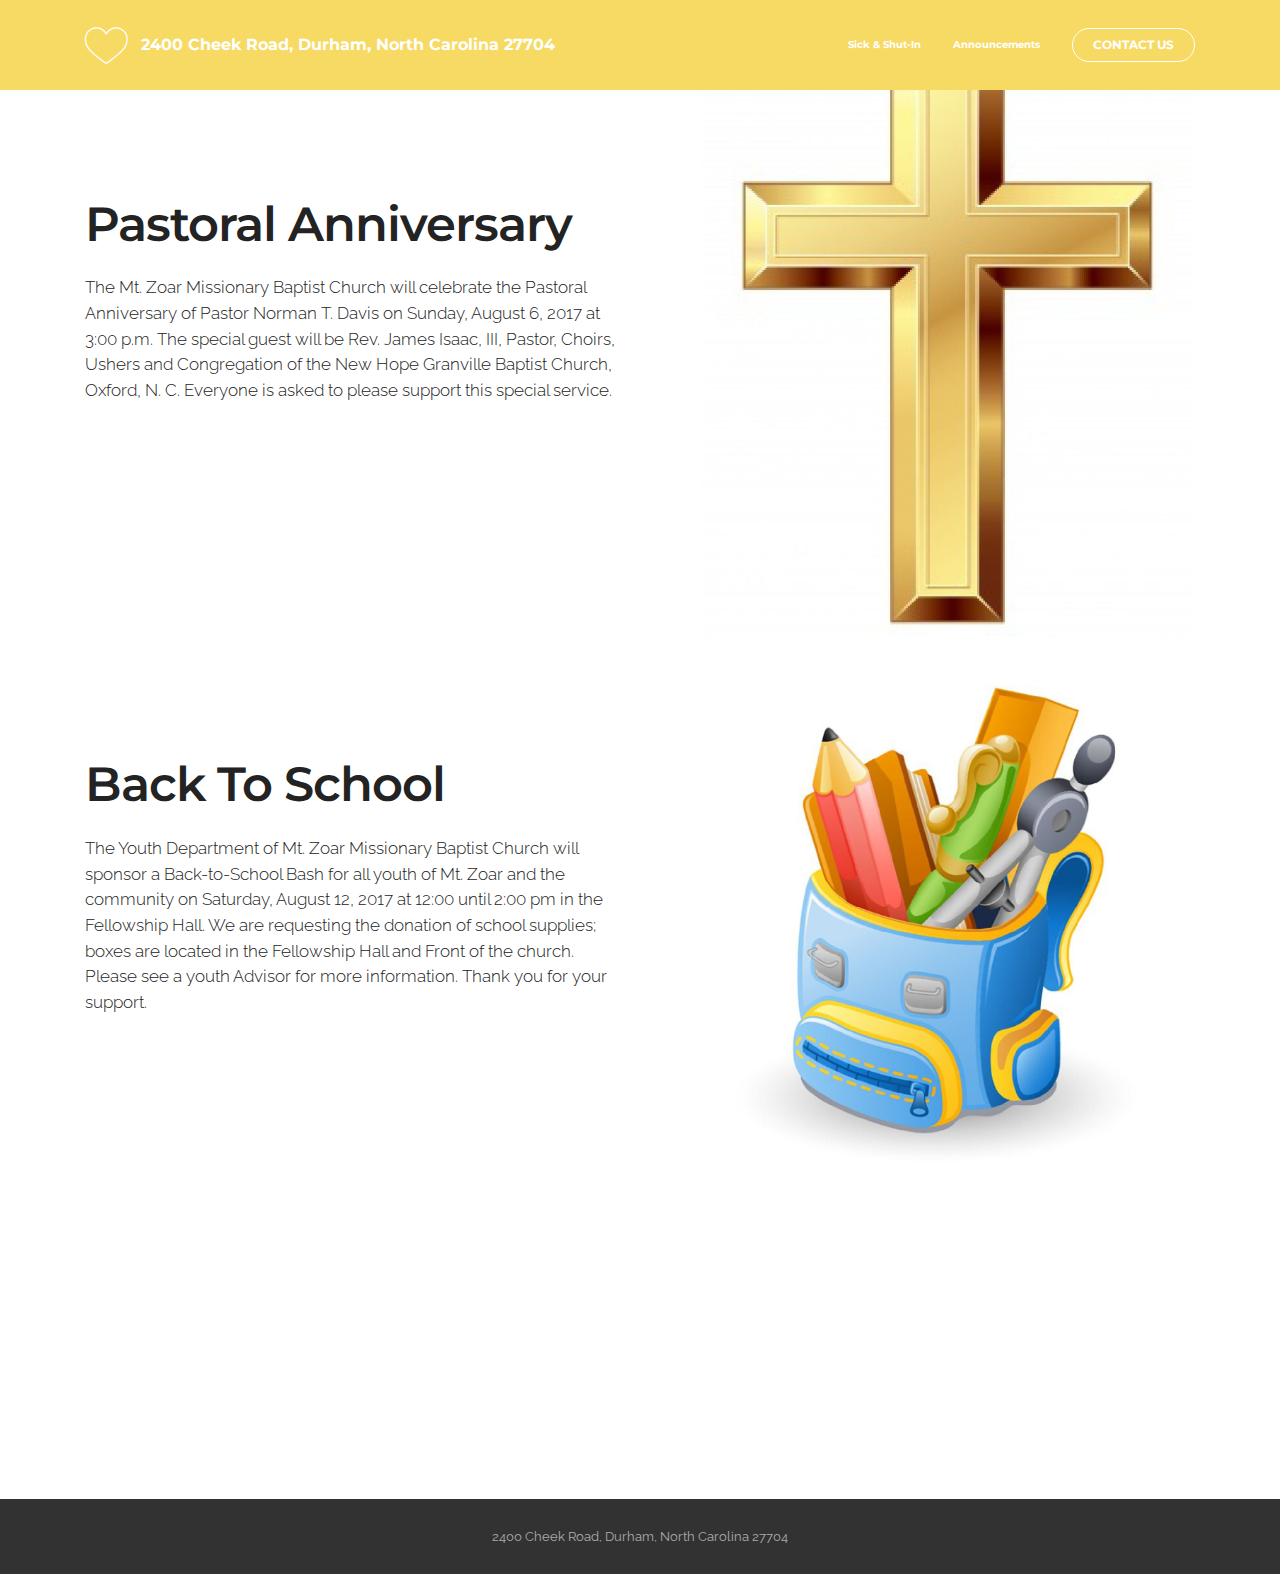
<file: Announcements .html>
<!DOCTYPE html>
<html>
<head>
  <!-- Site made with Mobirise Website Builder v3.12.1, https://mobirise.com -->
  <meta charset="UTF-8">
  <meta http-equiv="X-UA-Compatible" content="IE=edge">
  <meta name="generator" content="Mobirise v3.12.1, mobirise.com">
  <meta name="viewport" content="width=device-width, initial-scale=1">
  <link rel="shortcut icon" href="assets/images/favicon-image-128x128.png" type="image/x-icon">
  <meta name="description" content="Website Builder Description">
  <title>Announcements</title>
  <link rel="stylesheet" href="https://fonts.googleapis.com/css?family=Lora:400,700,400italic,700italic&amp;subset=latin">
  <link rel="stylesheet" href="https://fonts.googleapis.com/css?family=Montserrat:400,700">
  <link rel="stylesheet" href="https://fonts.googleapis.com/css?family=Raleway:100,100i,200,200i,300,300i,400,400i,500,500i,600,600i,700,700i,800,800i,900,900i">
  <link rel="stylesheet" href="assets/bootstrap-material-design-font/css/material.css">
  <link rel="stylesheet" href="assets/et-line-font-plugin/style.css">
  <link rel="stylesheet" href="assets/tether/tether.min.css">
  <link rel="stylesheet" href="assets/bootstrap/css/bootstrap.min.css">
  <link rel="stylesheet" href="assets/dropdown/css/style.css">
  <link rel="stylesheet" href="assets/animate.css/animate.min.css">
  <link rel="stylesheet" href="assets/theme/css/style.css">
  <link rel="stylesheet" href="assets/mobirise/css/mbr-additional.css" type="text/css">
  
  
  
</head>
<body>
<section id="menu-e">

    <nav class="navbar navbar-dropdown navbar-fixed-top">
        <div class="container">

            <div class="mbr-table">
                <div class="mbr-table-cell">

                    <div class="navbar-brand">
                        <a href="https://mobirise.com" class="etl-icon icon-heart mbr-iconfont mbr-iconfont-menu navbar-logo"></a>
                        <a class="navbar-caption" href="https://mobirise.com">2400 Cheek Road, Durham, North Carolina 27704</a>
                    </div>

                </div>
                <div class="mbr-table-cell">

                    <button class="navbar-toggler pull-xs-right hidden-md-up" type="button" data-toggle="collapse" data-target="#exCollapsingNavbar">
                        <div class="hamburger-icon"></div>
                    </button>

                    <ul class="nav-dropdown collapse pull-xs-right nav navbar-nav navbar-toggleable-sm" id="exCollapsingNavbar"><li class="nav-item"><a class="nav-link link" href="Sick &amp; Shut In">Sick &amp; Shut-In</a></li><li class="nav-item"><a class="nav-link link" href="Announcements ">Announcements</a></li><li class="nav-item nav-btn"><a class="nav-link btn btn-white btn-white-outline" href="Contact Us">CONTACT US</a></li></ul>
                    <button hidden="" class="navbar-toggler navbar-close" type="button" data-toggle="collapse" data-target="#exCollapsingNavbar">
                        <div class="close-icon"></div>
                    </button>

                </div>
            </div>

        </div>
    </nav>

</section>

<section class="engine"><a rel="external" href="https://mobirise.com">Website Builder</a></section><section class="mbr-section mbr-after-navbar" id="msg-box5-g" style="background-color: rgb(255, 255, 255); padding-top: 0px; padding-bottom: 0px;">

    
    <div class="container">
        <div class="row">
            <div class="mbr-table-md-up">

              

              <div class="mbr-table-cell col-md-5 text-xs-center text-md-right content-size">
                  <h3 class="mbr-section-title display-2">Pastoral Anniversary</h3>
                  <div class="lead">

                    <p>The Mt. Zoar Missionary Baptist Church will celebrate the Pastoral Anniversary of Pastor Norman T. Davis on Sunday, August 6, 2017 at 3:00 p.m. The special guest will be Rev. James Isaac, III, Pastor, Choirs, Ushers and Congregation of the New Hope Granville Baptist Church, Oxford, N. C. Everyone is asked to please support this special service.</p>

                  </div>

                  
              </div>


              


              <div class="mbr-table-cell mbr-left-padding-md-up mbr-valign-top col-md-7 image-size" style="width: 50%;">
                  <div class="mbr-figure"><img src="assets/images/cross-1400x1797.jpg"></div>
              </div>

            </div>
        </div>
    </div>

</section>

<section class="mbr-section" id="msg-box5-h" style="background-color: rgb(255, 255, 255); padding-top: 0px; padding-bottom: 0px;">

    
    <div class="container">
        <div class="row">
            <div class="mbr-table-md-up">

              

              <div class="mbr-table-cell col-md-5 text-xs-center text-md-right content-size">
                  <h3 class="mbr-section-title display-2">Back To School</h3>
                  <div class="lead">

                    <p>The Youth Department of Mt. Zoar Missionary Baptist Church will sponsor a Back-to-School Bash for all youth of Mt. Zoar and the community on Saturday, August 12, 2017 at 12:00 until 2:00 pm in the Fellowship Hall. We are requesting the donation of school supplies; boxes are located in the Fellowship Hall and Front of the church. Please see a youth Advisor for more information. Thank you for your support.</p>

                  </div>

                  
              </div>


              


              <div class="mbr-table-cell mbr-left-padding-md-up mbr-valign-top col-md-7 image-size" style="width: 50%;">
                  <div class="mbr-figure"><img src="assets/images/back-to-school-1400x1503.jpg"></div>
              </div>

            </div>
        </div>
    </div>

</section>

<section class="mbr-section" id="msg-box5-i" style="background-color: rgb(255, 255, 255); padding-top: 0px; padding-bottom: 0px;">

    
    <div class="container">
        <div class="row">
            <div class="mbr-table-md-up">

              

              <div class="mbr-table-cell col-md-5 text-xs-center text-md-right content-size">
                  <h3 class="mbr-section-title display-2">Scholarship Program</h3>
                  <div class="lead">

                    <p>The Mt. Zoar Missionary Baptist Church Annual Scholarship Program will be held on Sunday August 13, 2017 at 3pm. Special guest performances by local groups. Please support this program.</p>

                  </div>

                  
              </div>


              


              <div class="mbr-table-cell mbr-left-padding-md-up mbr-valign-top col-md-7 image-size" style="width: 50%;">
                  <div class="mbr-figure"><img src="assets/images/scholarships-1400x913.jpg"></div>
              </div>

            </div>
        </div>
    </div>

</section>

<footer class="mbr-small-footer mbr-section mbr-section-nopadding" id="footer1-f" style="background-color: rgb(50, 50, 50); padding-top: 1.75rem; padding-bottom: 1.75rem;">
    
    <div class="container">
        <p class="text-xs-center">2400 Cheek Road, Durham, North Carolina 27704</p>
    </div>
</footer>


  <script src="assets/web/assets/jquery/jquery.min.js"></script>
  <script src="assets/tether/tether.min.js"></script>
  <script src="assets/bootstrap/js/bootstrap.min.js"></script>
  <script src="assets/smooth-scroll/smooth-scroll.js"></script>
  <script src="assets/dropdown/js/script.min.js"></script>
  <script src="assets/touch-swipe/jquery.touch-swipe.min.js"></script>
  <script src="assets/viewport-checker/jquery.viewportchecker.js"></script>
  <script src="assets/theme/js/script.js"></script>
  
  
  <input name="animation" type="hidden">
  </body>
</html>
</file>
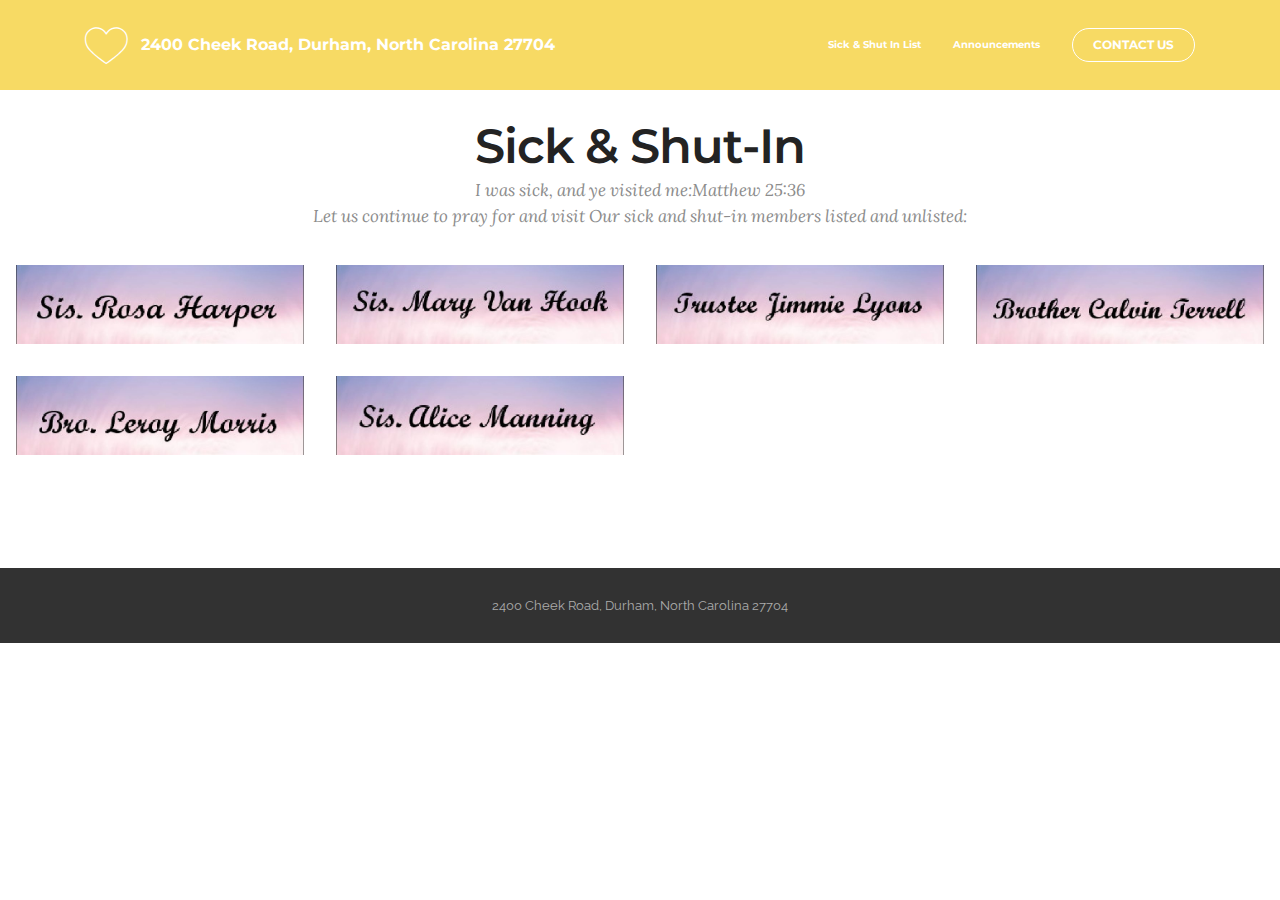
<file: Announcements.html>
<!DOCTYPE html>
<html>
<head>
  <!-- Site made with Mobirise Website Builder v3.12.1, https://mobirise.com -->
  <meta charset="UTF-8">
  <meta http-equiv="X-UA-Compatible" content="IE=edge">
  <meta name="generator" content="Mobirise v3.12.1, mobirise.com">
  <meta name="viewport" content="width=device-width, initial-scale=1">
  <link rel="shortcut icon" href="assets/images/favicon-image-128x128.png" type="image/x-icon">
  <meta name="description" content="Site Creator Description">
  <title>Announcements</title>
  <link rel="stylesheet" href="https://fonts.googleapis.com/css?family=Lora:400,700,400italic,700italic&amp;subset=latin">
  <link rel="stylesheet" href="https://fonts.googleapis.com/css?family=Montserrat:400,700">
  <link rel="stylesheet" href="https://fonts.googleapis.com/css?family=Raleway:100,100i,200,200i,300,300i,400,400i,500,500i,600,600i,700,700i,800,800i,900,900i">
  <link rel="stylesheet" href="assets/bootstrap-material-design-font/css/material.css">
  <link rel="stylesheet" href="assets/et-line-font-plugin/style.css">
  <link rel="stylesheet" href="assets/tether/tether.min.css">
  <link rel="stylesheet" href="assets/bootstrap/css/bootstrap.min.css">
  <link rel="stylesheet" href="assets/dropdown/css/style.css">
  <link rel="stylesheet" href="assets/animate.css/animate.min.css">
  <link rel="stylesheet" href="assets/theme/css/style.css">
  <link rel="stylesheet" href="assets/mobirise-gallery/style.css">
  <link rel="stylesheet" href="assets/mobirise/css/mbr-additional.css" type="text/css">
  
  
  
</head>
<body>
<section id="menu-j">

    <nav class="navbar navbar-dropdown navbar-fixed-top">
        <div class="container">

            <div class="mbr-table">
                <div class="mbr-table-cell">

                    <div class="navbar-brand">
                        <a href="https://mobirise.com" class="etl-icon icon-heart mbr-iconfont mbr-iconfont-menu navbar-logo"></a>
                        <a class="navbar-caption" href="https://mobirise.com">2400 Cheek Road, Durham, North Carolina 27704</a>
                    </div>

                </div>
                <div class="mbr-table-cell">

                    <button class="navbar-toggler pull-xs-right hidden-md-up" type="button" data-toggle="collapse" data-target="#exCollapsingNavbar">
                        <div class="hamburger-icon"></div>
                    </button>

                    <ul class="nav-dropdown collapse pull-xs-right nav navbar-nav navbar-toggleable-sm" id="exCollapsingNavbar"><li class="nav-item"><a class="nav-link link" href="Contact Us">Sick &amp; Shut In List</a></li><li class="nav-item"><a class="nav-link link" href="Announcements ">Announcements</a></li><li class="nav-item nav-btn"><a class="nav-link btn btn-white btn-white-outline" href="Contact Us">CONTACT US</a></li></ul>
                    <button hidden="" class="navbar-toggler navbar-close" type="button" data-toggle="collapse" data-target="#exCollapsingNavbar">
                        <div class="close-icon"></div>
                    </button>

                </div>
            </div>

        </div>
    </nav>

</section>

<section class="engine"><a rel="external" href="https://mobirise.com">Mobirise Site Creator</a></section><section class="mbr-section mbr-section__container article mbr-after-navbar" id="header3-p" style="background-color: rgb(255, 255, 255); padding-top: 120px; padding-bottom: 20px;">
    <div class="container">
        <div class="row">
            <div class="col-xs-12">
                <h3 class="mbr-section-title display-2">Sick &amp; Shut-In</h3>
                <small class="mbr-section-subtitle">I was sick, and ye visited me:Matthew 25:36  <br>Let us continue to pray for and visit Our sick and shut-in members listed and unlisted:<br></small>
            </div>
        </div>
    </div>
</section>

<section class="mbr-gallery mbr-section mbr-section-nopadding mbr-slider-carousel" id="gallery4-m" data-filter="false" style="padding-top: 0rem; padding-bottom: 6rem;">
    <!-- Filter -->
    

    <!-- Gallery -->
    <div class="mbr-gallery-row">
        <div class=" mbr-gallery-layout-default">
            <div>
                <div>
                    <div class="mbr-gallery-item mbr-gallery-item__mobirise3 mbr-gallery-item--p1" data-tags="Awesome" data-video-url="false">
                        <div href="#lb-gallery4-m" data-slide-to="0" data-toggle="modal">
                            
                            

                            <img alt="" src="assets/images/sick-and-shut-in-rosa-harper-2000x554-800x221.jpg">
                            
                            <span class="icon-focus"></span>
                            
                        </div>
                    </div><div class="mbr-gallery-item mbr-gallery-item__mobirise3 mbr-gallery-item--p1" data-tags="Responsive" data-video-url="false">
                        <div href="#lb-gallery4-m" data-slide-to="1" data-toggle="modal">
                            
                            

                            <img alt="" src="assets/images/sick-and-shut-in-mary-vanhook-2000x554-800x221.jpg">
                            
                            <span class="icon-focus"></span>
                            
                        </div>
                    </div><div class="mbr-gallery-item mbr-gallery-item__mobirise3 mbr-gallery-item--p1" data-tags="Creative" data-video-url="false">
                        <div href="#lb-gallery4-m" data-slide-to="2" data-toggle="modal">
                            
                            

                            <img alt="" src="assets/images/sick-and-shut-in-jimmie-lyons-2000x554-800x221.jpg">
                            
                            <span class="icon-focus"></span>
                            
                        </div>
                    </div><div class="mbr-gallery-item mbr-gallery-item__mobirise3 mbr-gallery-item--p1" data-tags="Animated" data-video-url="false">
                        <div href="#lb-gallery4-m" data-slide-to="3" data-toggle="modal">
                            
                            

                            <img alt="" src="assets/images/sick-and-shut-in-calvinterrell-2000x554-800x221.jpg">
                            
                            <span class="icon-focus"></span>
                            
                        </div>
                    </div><div class="mbr-gallery-item mbr-gallery-item__mobirise3 mbr-gallery-item--p1" data-tags="Awesome" data-video-url="false">
                        <div href="#lb-gallery4-m" data-slide-to="4" data-toggle="modal">
                            
                            

                            <img alt="" src="assets/images/sick-and-shut-in-leroy-morris-2000x554-800x221.jpg">
                            
                            <span class="icon-focus"></span>
                            
                        </div>
                    </div><div class="mbr-gallery-item mbr-gallery-item__mobirise3 mbr-gallery-item--p1" data-tags="Beautiful" data-video-url="false">
                        <div href="#lb-gallery4-m" data-slide-to="5" data-toggle="modal">
                            
                            

                            <img alt="" src="assets/images/sick-and-shut-in-alice-manning-2000x554-800x221.jpg">
                            
                            <span class="icon-focus"></span>
                            
                        </div>
                    </div>
                </div>
            </div>
            <div class="clearfix"></div>
        </div>
    </div>

    <!-- Lightbox -->
    <div data-app-prevent-settings="" class="mbr-slider modal fade carousel slide" tabindex="-1" data-keyboard="true" data-interval="false" id="lb-gallery4-m">
        <div class="modal-dialog">
            <div class="modal-content">
                <div class="modal-body">
                    
                    <div class="carousel-inner">
                        <div class="carousel-item">
                            <img alt="" src="assets/images/sick-and-shut-in-rosa-harper-2000x554.jpg">
                        </div><div class="carousel-item">
                            <img alt="" src="assets/images/sick-and-shut-in-mary-vanhook-2000x554.jpg">
                        </div><div class="carousel-item">
                            <img alt="" src="assets/images/sick-and-shut-in-jimmie-lyons-2000x554.jpg">
                        </div><div class="carousel-item">
                            <img alt="" src="assets/images/sick-and-shut-in-calvinterrell-2000x554.jpg">
                        </div><div class="carousel-item">
                            <img alt="" src="assets/images/sick-and-shut-in-leroy-morris-2000x554.jpg">
                        </div><div class="carousel-item active">
                            <img alt="" src="assets/images/sick-and-shut-in-alice-manning-2000x554.jpg">
                        </div>
                    </div>
                    <a class="left carousel-control" role="button" data-slide="prev" href="#lb-gallery4-m">
                        <span class="icon-prev" aria-hidden="true"></span>
                        <span class="sr-only">Previous</span>
                    </a>
                    <a class="right carousel-control" role="button" data-slide="next" href="#lb-gallery4-m">
                        <span class="icon-next" aria-hidden="true"></span>
                        <span class="sr-only">Next</span>
                    </a>

                    <a class="close" href="#" role="button" data-dismiss="modal">
                        <span aria-hidden="true">×</span>
                        <span class="sr-only">Close</span>
                    </a>
                </div>
            </div>
        </div>
    </div>
</section>

<footer class="mbr-small-footer mbr-section mbr-section-nopadding" id="footer1-k" style="background-color: rgb(50, 50, 50); padding-top: 1.75rem; padding-bottom: 1.75rem;">
    
    <div class="container">
        <p class="text-xs-center">2400 Cheek Road, Durham, North Carolina 27704</p>
    </div>
</footer>


  <script src="assets/web/assets/jquery/jquery.min.js"></script>
  <script src="assets/tether/tether.min.js"></script>
  <script src="assets/bootstrap/js/bootstrap.min.js"></script>
  <script src="assets/smooth-scroll/smooth-scroll.js"></script>
  <script src="assets/dropdown/js/script.min.js"></script>
  <script src="assets/touch-swipe/jquery.touch-swipe.min.js"></script>
  <script src="assets/viewport-checker/jquery.viewportchecker.js"></script>
  <script src="assets/masonry/masonry.pkgd.min.js"></script>
  <script src="assets/imagesloaded/imagesloaded.pkgd.min.js"></script>
  <script src="assets/bootstrap-carousel-swipe/bootstrap-carousel-swipe.js"></script>
  <script src="assets/theme/js/script.js"></script>
  <script src="assets/mobirise-gallery/player.min.js"></script>
  <script src="assets/mobirise-gallery/script.js"></script>
  
  
  <input name="animation" type="hidden">
  </body>
</html>
</file>
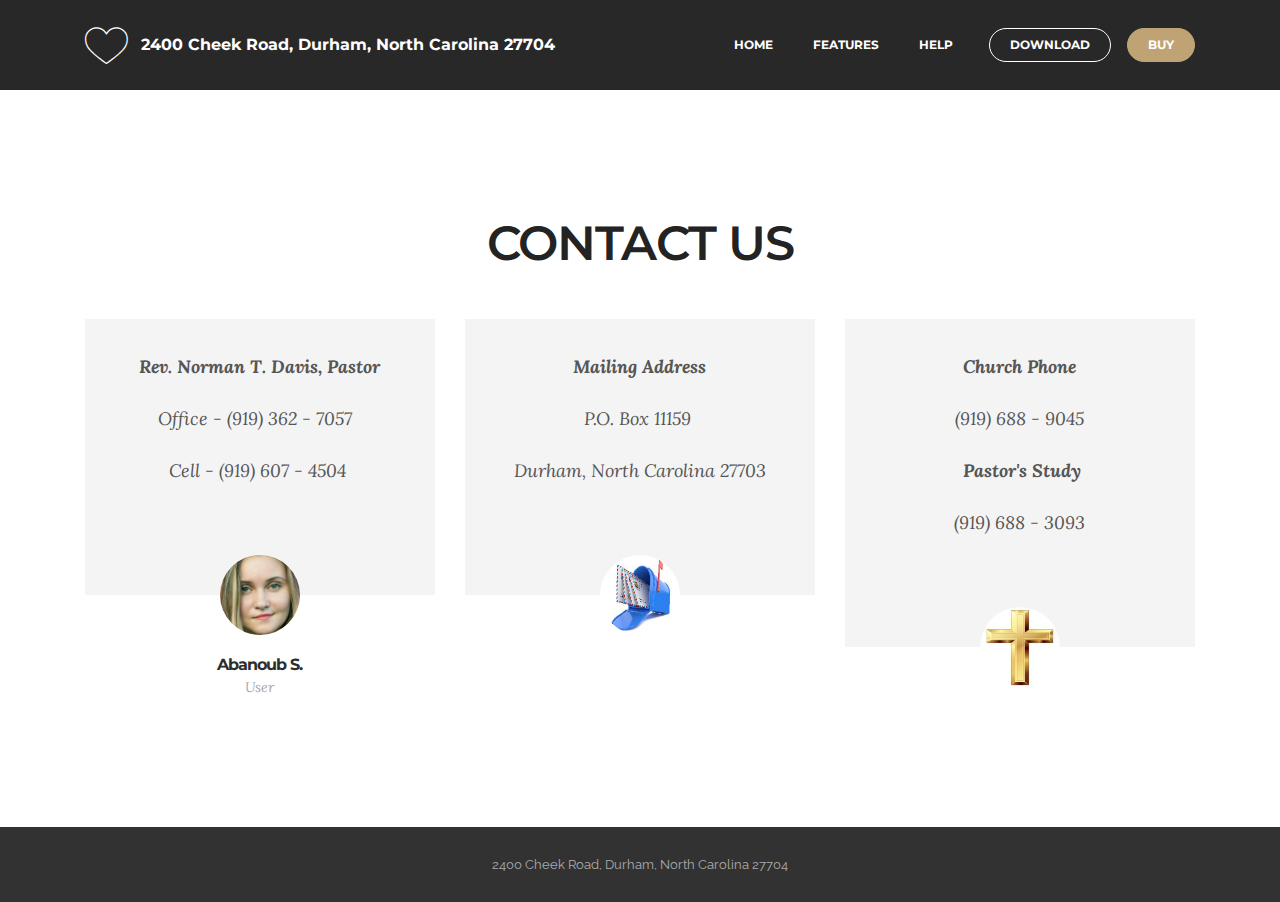
<file: Contact Us.html>
<!DOCTYPE html>
<html>
<head>
  <!-- Site made with Mobirise Website Builder v3.12.1, https://mobirise.com -->
  <meta charset="UTF-8">
  <meta http-equiv="X-UA-Compatible" content="IE=edge">
  <meta name="generator" content="Mobirise v3.12.1, mobirise.com">
  <meta name="viewport" content="width=device-width, initial-scale=1">
  <link rel="shortcut icon" href="assets/images/favicon-image-128x128.png" type="image/x-icon">
  <meta name="description" content="Site Builder Description">
  
  <link rel="stylesheet" href="https://fonts.googleapis.com/css?family=Lora:400,700,400italic,700italic&amp;subset=latin">
  <link rel="stylesheet" href="https://fonts.googleapis.com/css?family=Montserrat:400,700">
  <link rel="stylesheet" href="https://fonts.googleapis.com/css?family=Raleway:100,100i,200,200i,300,300i,400,400i,500,500i,600,600i,700,700i,800,800i,900,900i">
  <link rel="stylesheet" href="assets/bootstrap-material-design-font/css/material.css">
  <link rel="stylesheet" href="assets/et-line-font-plugin/style.css">
  <link rel="stylesheet" href="assets/tether/tether.min.css">
  <link rel="stylesheet" href="assets/bootstrap/css/bootstrap.min.css">
  <link rel="stylesheet" href="assets/animate.css/animate.min.css">
  <link rel="stylesheet" href="assets/dropdown/css/style.css">
  <link rel="stylesheet" href="assets/theme/css/style.css">
  <link rel="stylesheet" href="assets/mobirise/css/mbr-additional.css" type="text/css">
  
  
  
</head>
<body>
<section id="ext_menu-7">

    <nav class="navbar navbar-dropdown navbar-fixed-top">
        <div class="container">

            <div class="mbr-table">
                <div class="mbr-table-cell">

                    <div class="navbar-brand">
                        <a href="https://mobirise.com" class="etl-icon icon-heart mbr-iconfont mbr-iconfont-menu navbar-logo"></a>
                        <a class="navbar-caption" href="https://mobirise.com">2400 Cheek Road, Durham, North Carolina 27704</a>
                    </div>

                </div>
                <div class="mbr-table-cell">

                    <button class="navbar-toggler pull-xs-right hidden-md-up" type="button" data-toggle="collapse" data-target="#exCollapsingNavbar">
                        <div class="hamburger-icon"></div>
                    </button>

                    <ul class="nav-dropdown collapse pull-xs-right nav navbar-nav navbar-toggleable-sm" id="exCollapsingNavbar"><li class="nav-item"><a class="nav-link link" href="Home Page">HOME</a></li><li class="nav-item"><a class="nav-link link" href="https://mobirise.com/">FEATURES</a></li><li class="nav-item"><a class="nav-link link" href="https://mobirise.com/">HELP</a></li><li class="nav-item nav-btn"><a class="nav-link btn btn-white btn-white-outline" href="https://mobirise.com/">DOWNLOAD</a></li><li class="nav-item nav-btn"><a class="nav-link btn btn-primary" href="https://mobirise.com/">BUY</a></li></ul>
                    <button hidden="" class="navbar-toggler navbar-close" type="button" data-toggle="collapse" data-target="#exCollapsingNavbar">
                        <div class="close-icon"></div>
                    </button>

                </div>
            </div>

        </div>
    </nav>

</section>

<section class="engine"><a rel="external" href="https://mobirise.com">mobirise.com</a></section><section class="mbr-section mbr-section__container article mbr-after-navbar" id="header3-4" style="background-color: rgb(255, 255, 255); padding-top: 20px; padding-bottom: 20px;">
    <div class="container">
        <div class="row">
            <div class="col-xs-12">
                <h3 class="mbr-section-title display-2">Contact Us</h3>
                <small class="mbr-section-subtitle"></small>
            </div>
        </div>
    </div>
</section>

<section class="mbr-section" id="testimonials1-8" style="background-color: rgb(255, 255, 255); padding-top: 120px; padding-bottom: 120px;">

    

        <div class="mbr-section mbr-section__container mbr-section__container--middle">
            <div class="container">
                <div class="row">
                    <div class="col-xs-12 text-xs-center">
                        <h3 class="mbr-section-title display-2">CONTACT US</h3>
                        <small class="mbr-section-subtitle"></small>
                    </div>
                </div>
            </div>
        </div>


    <div class="mbr-testimonials mbr-section mbr-section-nopadding">
        <div class="container">
            <div class="row">

                <div class="col-xs-12 col-lg-4">

                    <div class="mbr-testimonial card mbr-testimonial-lg">
                        <div class="card-block"><p><strong>Rev. Norman T. Davis, Pastor</strong></p><p>Office - (919) 362 - 7057 &nbsp;</p><p>Cell - (919) 607 - 4504&nbsp;</p></div>
                        <div class="mbr-author card-footer">
                            <div class="mbr-author-img"><img src="assets/images/face3.jpg" class="img-circle"></div>
                            <div class="mbr-author-name">Abanoub S.</div>
                            <small class="mbr-author-desc">User</small>
                        </div>
                    </div>
                </div><div class="col-xs-12 col-lg-4">

                    <div class="mbr-testimonial card mbr-testimonial-lg">
                        <div class="card-block"><p><strong>Mailing Address</strong></p><p>P.O. Box 11159&nbsp;</p><p><span style="font-size: 1.125rem; line-height: 2;">Durham, North Carolina 27703</span></p></div>
                        <div class="mbr-author card-footer">
                            <div class="mbr-author-img"><img src="assets/images/mailbox-160x120.jpg" class="img-circle"></div>
                            <div class="mbr-author-name"></div>
                            <small class="mbr-author-desc"></small>
                        </div>
                    </div>
                </div><div class="col-xs-12 col-lg-4">

                    <div class="mbr-testimonial card mbr-testimonial-lg">
                        <div class="card-block"><p><strong>Church Phone </strong></p><p>(919) 688 - 9045</p><p>&nbsp;<strong>Pastor's Study </strong></p><p>(919) 688 - 3093</p></div>
                        <div class="mbr-author card-footer">
                            <div class="mbr-author-img"><img src="assets/images/cross-124x160.jpg" class="img-circle"></div>
                            <div class="mbr-author-name"></div>
                            <small class="mbr-author-desc"></small>
                        </div>
                    </div>
                </div>

            </div>

        </div>

    </div>

</section>

<footer class="mbr-small-footer mbr-section mbr-section-nopadding" id="footer1-3" style="background-color: rgb(50, 50, 50); padding-top: 1.75rem; padding-bottom: 1.75rem;">
    
    <div class="container">
        <p class="text-xs-center">2400 Cheek Road, Durham, North Carolina 27704</p>
    </div>
</footer>


  <script src="assets/web/assets/jquery/jquery.min.js"></script>
  <script src="assets/tether/tether.min.js"></script>
  <script src="assets/bootstrap/js/bootstrap.min.js"></script>
  <script src="assets/smooth-scroll/smooth-scroll.js"></script>
  <script src="assets/viewport-checker/jquery.viewportchecker.js"></script>
  <script src="assets/dropdown/js/script.min.js"></script>
  <script src="assets/touch-swipe/jquery.touch-swipe.min.js"></script>
  <script src="assets/theme/js/script.js"></script>
  
  
  <input name="animation" type="hidden">
  </body>
</html>
</file>
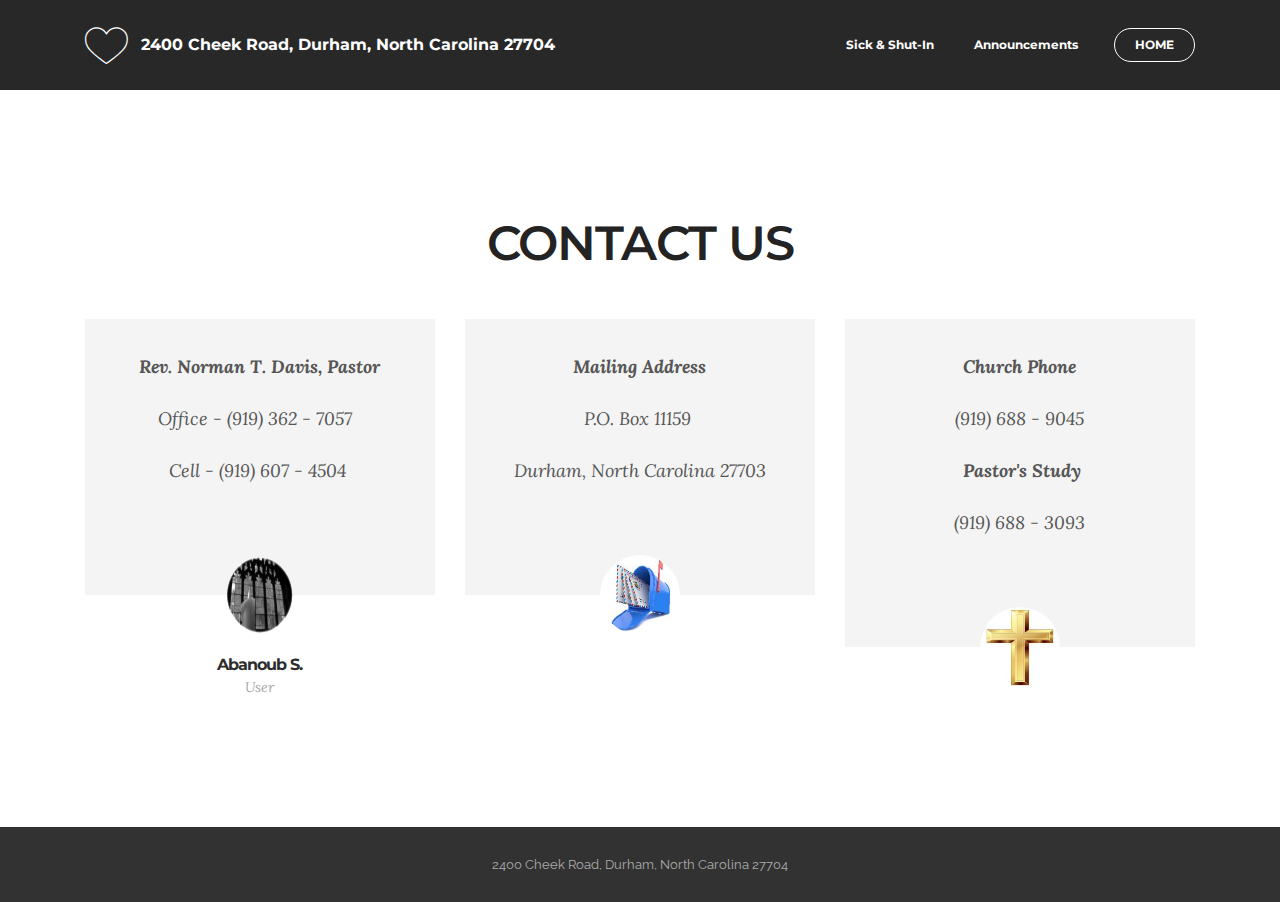
<file: page2.html>
<!DOCTYPE html>
<html>
<head>
  <!-- Site made with Mobirise Website Builder v3.12.1, https://mobirise.com -->
  <meta charset="UTF-8">
  <meta http-equiv="X-UA-Compatible" content="IE=edge">
  <meta name="generator" content="Mobirise v3.12.1, mobirise.com">
  <meta name="viewport" content="width=device-width, initial-scale=1">
  <link rel="shortcut icon" href="assets/images/favicon-image-128x128.png" type="image/x-icon">
  <meta name="description" content="Site Builder Description">
  
  <link rel="stylesheet" href="https://fonts.googleapis.com/css?family=Lora:400,700,400italic,700italic&amp;subset=latin">
  <link rel="stylesheet" href="https://fonts.googleapis.com/css?family=Montserrat:400,700">
  <link rel="stylesheet" href="https://fonts.googleapis.com/css?family=Raleway:100,100i,200,200i,300,300i,400,400i,500,500i,600,600i,700,700i,800,800i,900,900i">
  <link rel="stylesheet" href="assets/bootstrap-material-design-font/css/material.css">
  <link rel="stylesheet" href="assets/et-line-font-plugin/style.css">
  <link rel="stylesheet" href="assets/tether/tether.min.css">
  <link rel="stylesheet" href="assets/bootstrap/css/bootstrap.min.css">
  <link rel="stylesheet" href="assets/animate.css/animate.min.css">
  <link rel="stylesheet" href="assets/dropdown/css/style.css">
  <link rel="stylesheet" href="assets/theme/css/style.css">
  <link rel="stylesheet" href="assets/mobirise/css/mbr-additional.css" type="text/css">
  
  
  
</head>
<body>
<section id="ext_menu-7">

    <nav class="navbar navbar-dropdown navbar-fixed-top">
        <div class="container">

            <div class="mbr-table">
                <div class="mbr-table-cell">

                    <div class="navbar-brand">
                        <a href="https://mobirise.com" class="etl-icon icon-heart mbr-iconfont mbr-iconfont-menu navbar-logo"></a>
                        <a class="navbar-caption" href="https://mobirise.com">2400 Cheek Road, Durham, North Carolina 27704</a>
                    </div>

                </div>
                <div class="mbr-table-cell">

                    <button class="navbar-toggler pull-xs-right hidden-md-up" type="button" data-toggle="collapse" data-target="#exCollapsingNavbar">
                        <div class="hamburger-icon"></div>
                    </button>

                    <ul class="nav-dropdown collapse pull-xs-right nav navbar-nav navbar-toggleable-sm" id="exCollapsingNavbar"><li class="nav-item"><a class="nav-link link" href="page4.html">Sick &amp; Shut-In</a></li><li class="nav-item"><a class="nav-link link" href="page3.html">Announcements</a></li><li class="nav-item nav-btn"><a class="nav-link btn btn-white btn-white-outline" href="index.html">HOME</a></li></ul>
                    <button hidden="" class="navbar-toggler navbar-close" type="button" data-toggle="collapse" data-target="#exCollapsingNavbar">
                        <div class="close-icon"></div>
                    </button>

                </div>
            </div>

        </div>
    </nav>

</section>

<section class="engine"><a rel="external" href="https://mobirise.com">Mobirise Website Creator</a></section><section class="mbr-section mbr-section__container article mbr-after-navbar" id="header3-4" style="background-color: rgb(255, 255, 255); padding-top: 20px; padding-bottom: 20px;">
    <div class="container">
        <div class="row">
            <div class="col-xs-12">
                <h3 class="mbr-section-title display-2">Contact Us</h3>
                <small class="mbr-section-subtitle"></small>
            </div>
        </div>
    </div>
</section>

<section class="mbr-section" id="testimonials1-8" style="background-color: rgb(255, 255, 255); padding-top: 120px; padding-bottom: 120px;">

    

        <div class="mbr-section mbr-section__container mbr-section__container--middle">
            <div class="container">
                <div class="row">
                    <div class="col-xs-12 text-xs-center">
                        <h3 class="mbr-section-title display-2">CONTACT US</h3>
                        <small class="mbr-section-subtitle"></small>
                    </div>
                </div>
            </div>
        </div>


    <div class="mbr-testimonials mbr-section mbr-section-nopadding">
        <div class="container">
            <div class="row">

                <div class="col-xs-12 col-lg-4">

                    <div class="mbr-testimonial card mbr-testimonial-lg">
                        <div class="card-block"><p><strong>Rev. Norman T. Davis, Pastor</strong></p><p>Office - (919) 362 - 7057 &nbsp;</p><p>Cell - (919) 607 - 4504&nbsp;</p></div>
                        <div class="mbr-author card-footer">
                            <div class="mbr-author-img"><img src="assets/images/candle-1400x908.png" class="img-circle"></div>
                            <div class="mbr-author-name">Abanoub S.</div>
                            <small class="mbr-author-desc">User</small>
                        </div>
                    </div>
                </div><div class="col-xs-12 col-lg-4">

                    <div class="mbr-testimonial card mbr-testimonial-lg">
                        <div class="card-block"><p><strong>Mailing Address</strong></p><p>P.O. Box 11159&nbsp;</p><p><span style="font-size: 1.125rem; line-height: 2;">Durham, North Carolina 27703</span></p></div>
                        <div class="mbr-author card-footer">
                            <div class="mbr-author-img"><img src="assets/images/mailbox-160x120.jpg" class="img-circle"></div>
                            <div class="mbr-author-name"></div>
                            <small class="mbr-author-desc"></small>
                        </div>
                    </div>
                </div><div class="col-xs-12 col-lg-4">

                    <div class="mbr-testimonial card mbr-testimonial-lg">
                        <div class="card-block"><p><strong>Church Phone </strong></p><p>(919) 688 - 9045</p><p>&nbsp;<strong>Pastor's Study </strong></p><p>(919) 688 - 3093</p></div>
                        <div class="mbr-author card-footer">
                            <div class="mbr-author-img"><img src="assets/images/cross-124x160.jpg" class="img-circle"></div>
                            <div class="mbr-author-name"></div>
                            <small class="mbr-author-desc"></small>
                        </div>
                    </div>
                </div>

            </div>

        </div>

    </div>

</section>

<footer class="mbr-small-footer mbr-section mbr-section-nopadding" id="footer1-3" style="background-color: rgb(50, 50, 50); padding-top: 1.75rem; padding-bottom: 1.75rem;">
    
    <div class="container">
        <p class="text-xs-center">2400 Cheek Road, Durham, North Carolina 27704</p>
    </div>
</footer>


  <script src="assets/web/assets/jquery/jquery.min.js"></script>
  <script src="assets/tether/tether.min.js"></script>
  <script src="assets/bootstrap/js/bootstrap.min.js"></script>
  <script src="assets/smooth-scroll/smooth-scroll.js"></script>
  <script src="assets/viewport-checker/jquery.viewportchecker.js"></script>
  <script src="assets/dropdown/js/script.min.js"></script>
  <script src="assets/touch-swipe/jquery.touch-swipe.min.js"></script>
  <script src="assets/theme/js/script.js"></script>
  
  
  <input name="animation" type="hidden">
  </body>
</html>
</file>
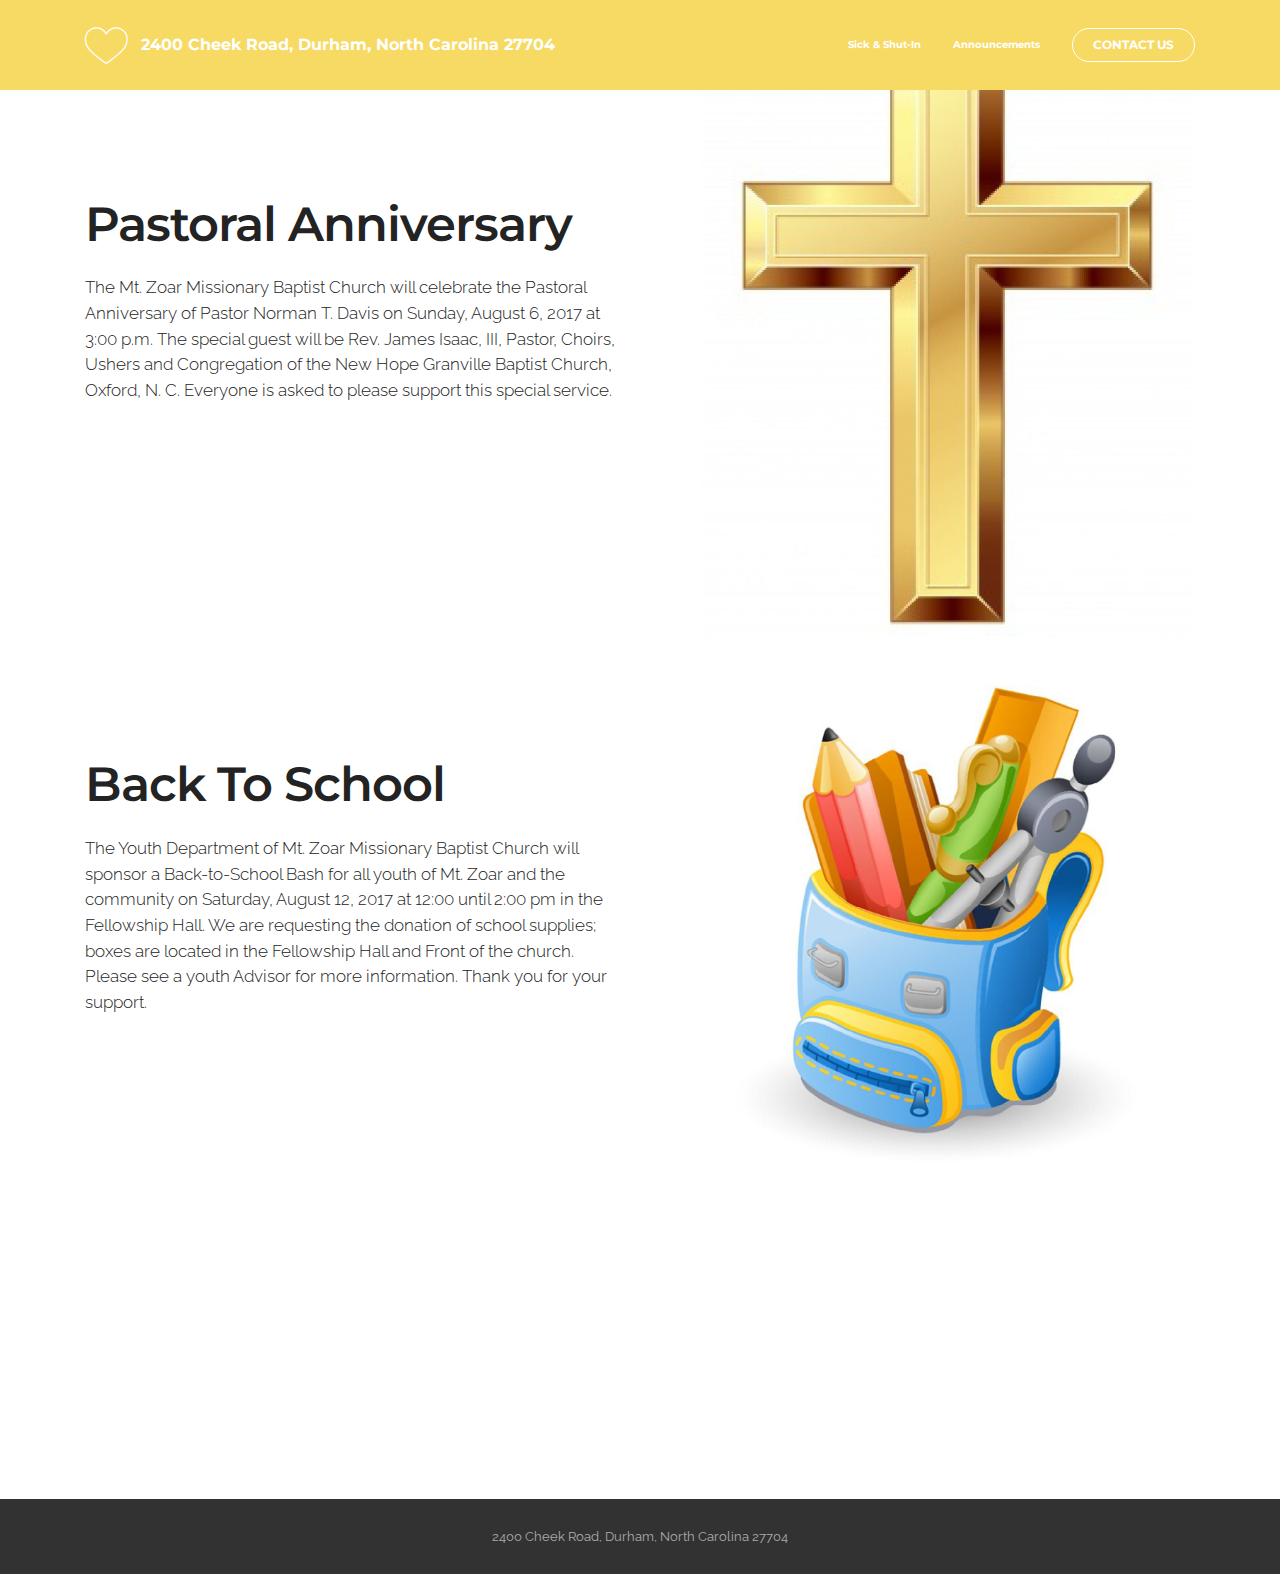
<file: page3.html>
<!DOCTYPE html>
<html>
<head>
  <!-- Site made with Mobirise Website Builder v3.12.1, https://mobirise.com -->
  <meta charset="UTF-8">
  <meta http-equiv="X-UA-Compatible" content="IE=edge">
  <meta name="generator" content="Mobirise v3.12.1, mobirise.com">
  <meta name="viewport" content="width=device-width, initial-scale=1">
  <link rel="shortcut icon" href="assets/images/favicon-image-128x128.png" type="image/x-icon">
  <meta name="description" content="Website Builder Description">
  <title>Announcements</title>
  <link rel="stylesheet" href="https://fonts.googleapis.com/css?family=Lora:400,700,400italic,700italic&amp;subset=latin">
  <link rel="stylesheet" href="https://fonts.googleapis.com/css?family=Montserrat:400,700">
  <link rel="stylesheet" href="https://fonts.googleapis.com/css?family=Raleway:100,100i,200,200i,300,300i,400,400i,500,500i,600,600i,700,700i,800,800i,900,900i">
  <link rel="stylesheet" href="assets/bootstrap-material-design-font/css/material.css">
  <link rel="stylesheet" href="assets/et-line-font-plugin/style.css">
  <link rel="stylesheet" href="assets/tether/tether.min.css">
  <link rel="stylesheet" href="assets/bootstrap/css/bootstrap.min.css">
  <link rel="stylesheet" href="assets/dropdown/css/style.css">
  <link rel="stylesheet" href="assets/animate.css/animate.min.css">
  <link rel="stylesheet" href="assets/theme/css/style.css">
  <link rel="stylesheet" href="assets/mobirise/css/mbr-additional.css" type="text/css">
  
  
  
</head>
<body>
<section id="menu-e">

    <nav class="navbar navbar-dropdown navbar-fixed-top">
        <div class="container">

            <div class="mbr-table">
                <div class="mbr-table-cell">

                    <div class="navbar-brand">
                        <a href="https://mobirise.com" class="etl-icon icon-heart mbr-iconfont mbr-iconfont-menu navbar-logo"></a>
                        <a class="navbar-caption" href="https://mobirise.com">2400 Cheek Road, Durham, North Carolina 27704</a>
                    </div>

                </div>
                <div class="mbr-table-cell">

                    <button class="navbar-toggler pull-xs-right hidden-md-up" type="button" data-toggle="collapse" data-target="#exCollapsingNavbar">
                        <div class="hamburger-icon"></div>
                    </button>

                    <ul class="nav-dropdown collapse pull-xs-right nav navbar-nav navbar-toggleable-sm" id="exCollapsingNavbar"><li class="nav-item"><a class="nav-link link" href="Sick &amp; Shut In">Sick &amp; Shut-In</a></li><li class="nav-item"><a class="nav-link link" href="Announcements ">Announcements</a></li><li class="nav-item nav-btn"><a class="nav-link btn btn-white btn-white-outline" href="page2.html">CONTACT US</a></li></ul>
                    <button hidden="" class="navbar-toggler navbar-close" type="button" data-toggle="collapse" data-target="#exCollapsingNavbar">
                        <div class="close-icon"></div>
                    </button>

                </div>
            </div>

        </div>
    </nav>

</section>

<section class="engine"><a rel="external" href="https://mobirise.com">Mobirise</a></section><section class="mbr-section mbr-after-navbar" id="msg-box5-g" style="background-color: rgb(255, 255, 255); padding-top: 0px; padding-bottom: 0px;">

    
    <div class="container">
        <div class="row">
            <div class="mbr-table-md-up">

              

              <div class="mbr-table-cell col-md-5 text-xs-center text-md-right content-size">
                  <h3 class="mbr-section-title display-2">Pastoral Anniversary</h3>
                  <div class="lead">

                    <p>The Mt. Zoar Missionary Baptist Church will celebrate the Pastoral Anniversary of Pastor Norman T. Davis on Sunday, August 6, 2017 at 3:00 p.m. The special guest will be Rev. James Isaac, III, Pastor, Choirs, Ushers and Congregation of the New Hope Granville Baptist Church, Oxford, N. C. Everyone is asked to please support this special service.</p>

                  </div>

                  
              </div>


              


              <div class="mbr-table-cell mbr-left-padding-md-up mbr-valign-top col-md-7 image-size" style="width: 50%;">
                  <div class="mbr-figure"><img src="assets/images/cross-1400x1797.jpg"></div>
              </div>

            </div>
        </div>
    </div>

</section>

<section class="mbr-section" id="msg-box5-h" style="background-color: rgb(255, 255, 255); padding-top: 0px; padding-bottom: 0px;">

    
    <div class="container">
        <div class="row">
            <div class="mbr-table-md-up">

              

              <div class="mbr-table-cell col-md-5 text-xs-center text-md-right content-size">
                  <h3 class="mbr-section-title display-2">Back To School</h3>
                  <div class="lead">

                    <p>The Youth Department of Mt. Zoar Missionary Baptist Church will sponsor a Back-to-School Bash for all youth of Mt. Zoar and the community on Saturday, August 12, 2017 at 12:00 until 2:00 pm in the Fellowship Hall. We are requesting the donation of school supplies; boxes are located in the Fellowship Hall and Front of the church. Please see a youth Advisor for more information. Thank you for your support.</p>

                  </div>

                  
              </div>


              


              <div class="mbr-table-cell mbr-left-padding-md-up mbr-valign-top col-md-7 image-size" style="width: 50%;">
                  <div class="mbr-figure"><img src="assets/images/back-to-school-1400x1503.jpg"></div>
              </div>

            </div>
        </div>
    </div>

</section>

<section class="mbr-section" id="msg-box5-i" style="background-color: rgb(255, 255, 255); padding-top: 0px; padding-bottom: 0px;">

    
    <div class="container">
        <div class="row">
            <div class="mbr-table-md-up">

              

              <div class="mbr-table-cell col-md-5 text-xs-center text-md-right content-size">
                  <h3 class="mbr-section-title display-2">Scholarship Program</h3>
                  <div class="lead">

                    <p>The Mt. Zoar Missionary Baptist Church Annual Scholarship Program will be held on Sunday August 13, 2017 at 3pm. Special guest performances by local groups. Please support this program.</p>

                  </div>

                  
              </div>


              


              <div class="mbr-table-cell mbr-left-padding-md-up mbr-valign-top col-md-7 image-size" style="width: 50%;">
                  <div class="mbr-figure"><img src="assets/images/scholarships-1400x913.jpg"></div>
              </div>

            </div>
        </div>
    </div>

</section>

<footer class="mbr-small-footer mbr-section mbr-section-nopadding" id="footer1-f" style="background-color: rgb(50, 50, 50); padding-top: 1.75rem; padding-bottom: 1.75rem;">
    
    <div class="container">
        <p class="text-xs-center">2400 Cheek Road, Durham, North Carolina 27704</p>
    </div>
</footer>


  <script src="assets/web/assets/jquery/jquery.min.js"></script>
  <script src="assets/tether/tether.min.js"></script>
  <script src="assets/bootstrap/js/bootstrap.min.js"></script>
  <script src="assets/smooth-scroll/smooth-scroll.js"></script>
  <script src="assets/dropdown/js/script.min.js"></script>
  <script src="assets/touch-swipe/jquery.touch-swipe.min.js"></script>
  <script src="assets/viewport-checker/jquery.viewportchecker.js"></script>
  <script src="assets/theme/js/script.js"></script>
  
  
  <input name="animation" type="hidden">
  </body>
</html>
</file>
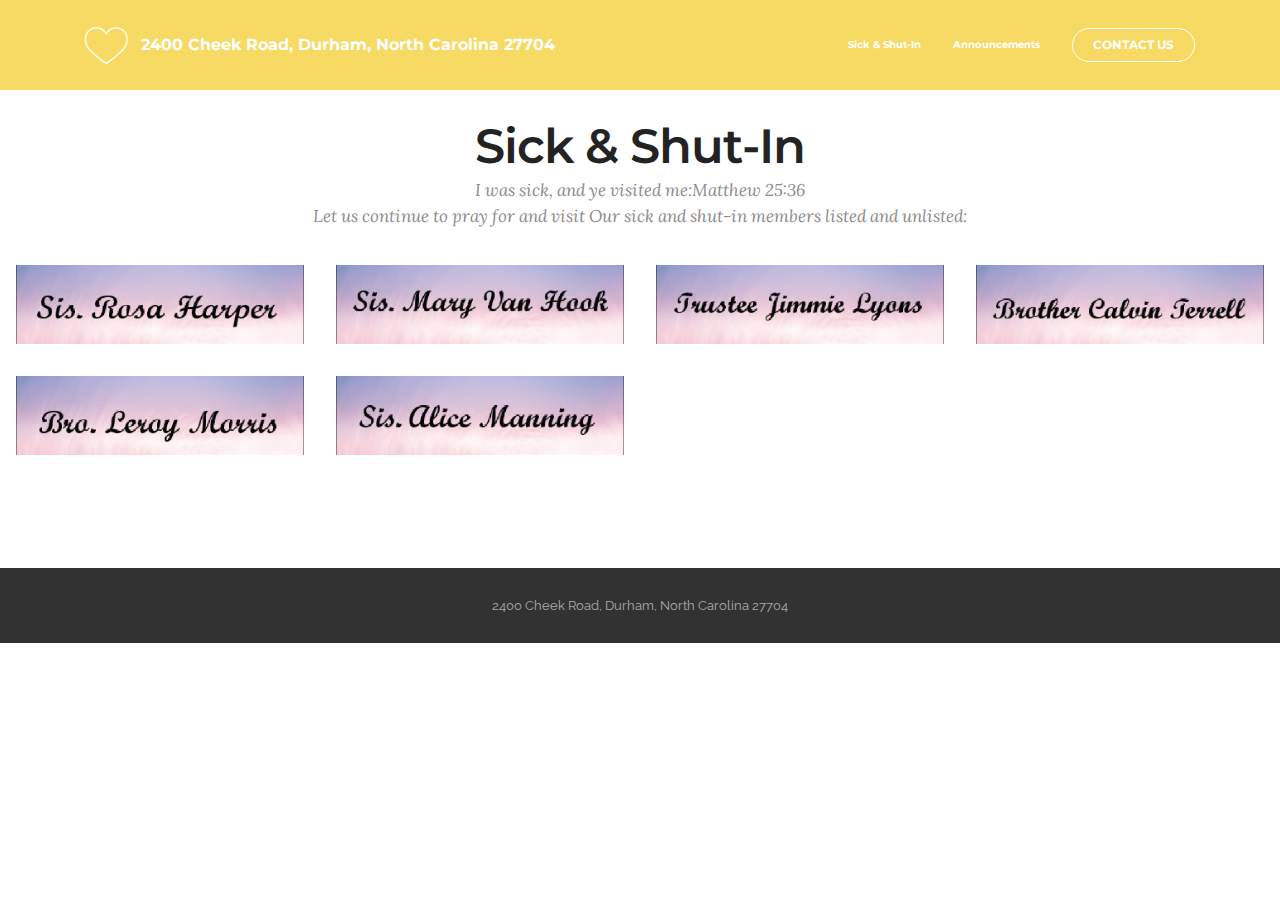
<file: page4.html>
<!DOCTYPE html>
<html>
<head>
  <!-- Site made with Mobirise Website Builder v3.12.1, https://mobirise.com -->
  <meta charset="UTF-8">
  <meta http-equiv="X-UA-Compatible" content="IE=edge">
  <meta name="generator" content="Mobirise v3.12.1, mobirise.com">
  <meta name="viewport" content="width=device-width, initial-scale=1">
  <link rel="shortcut icon" href="assets/images/favicon-image-128x128.png" type="image/x-icon">
  <meta name="description" content="Site Creator Description">
  <title>SIck & Shut in</title>
  <link rel="stylesheet" href="https://fonts.googleapis.com/css?family=Lora:400,700,400italic,700italic&amp;subset=latin">
  <link rel="stylesheet" href="https://fonts.googleapis.com/css?family=Montserrat:400,700">
  <link rel="stylesheet" href="https://fonts.googleapis.com/css?family=Raleway:100,100i,200,200i,300,300i,400,400i,500,500i,600,600i,700,700i,800,800i,900,900i">
  <link rel="stylesheet" href="assets/bootstrap-material-design-font/css/material.css">
  <link rel="stylesheet" href="assets/et-line-font-plugin/style.css">
  <link rel="stylesheet" href="assets/tether/tether.min.css">
  <link rel="stylesheet" href="assets/bootstrap/css/bootstrap.min.css">
  <link rel="stylesheet" href="assets/dropdown/css/style.css">
  <link rel="stylesheet" href="assets/animate.css/animate.min.css">
  <link rel="stylesheet" href="assets/theme/css/style.css">
  <link rel="stylesheet" href="assets/mobirise-gallery/style.css">
  <link rel="stylesheet" href="assets/mobirise/css/mbr-additional.css" type="text/css">
  
  
  
</head>
<body>
<section id="menu-j">

    <nav class="navbar navbar-dropdown navbar-fixed-top">
        <div class="container">

            <div class="mbr-table">
                <div class="mbr-table-cell">

                    <div class="navbar-brand">
                        <a href="https://mobirise.com" class="etl-icon icon-heart mbr-iconfont mbr-iconfont-menu navbar-logo"></a>
                        <a class="navbar-caption" href="https://mobirise.com">2400 Cheek Road, Durham, North Carolina 27704</a>
                    </div>

                </div>
                <div class="mbr-table-cell">

                    <button class="navbar-toggler pull-xs-right hidden-md-up" type="button" data-toggle="collapse" data-target="#exCollapsingNavbar">
                        <div class="hamburger-icon"></div>
                    </button>

                    <ul class="nav-dropdown collapse pull-xs-right nav navbar-nav navbar-toggleable-sm" id="exCollapsingNavbar"><li class="nav-item"><a class="nav-link link" href="Sick &amp; Shut In">Sick &amp; Shut-In</a></li><li class="nav-item"><a class="nav-link link" href="Announcements ">Announcements</a></li><li class="nav-item nav-btn"><a class="nav-link btn btn-white btn-white-outline" href="Contact Us">CONTACT US</a></li></ul>
                    <button hidden="" class="navbar-toggler navbar-close" type="button" data-toggle="collapse" data-target="#exCollapsingNavbar">
                        <div class="close-icon"></div>
                    </button>

                </div>
            </div>

        </div>
    </nav>

</section>

<section class="engine"><a rel="external" href="https://mobirise.com">Website Generator</a></section><section class="mbr-section mbr-section__container article mbr-after-navbar" id="header3-p" style="background-color: rgb(255, 255, 255); padding-top: 120px; padding-bottom: 20px;">
    <div class="container">
        <div class="row">
            <div class="col-xs-12">
                <h3 class="mbr-section-title display-2">Sick &amp; Shut-In</h3>
                <small class="mbr-section-subtitle">I was sick, and ye visited me:Matthew 25:36  <br>Let us continue to pray for and visit Our sick and shut-in members listed and unlisted:<br></small>
            </div>
        </div>
    </div>
</section>

<section class="mbr-gallery mbr-section mbr-section-nopadding mbr-slider-carousel" id="gallery4-m" data-filter="false" style="padding-top: 0rem; padding-bottom: 6rem;">
    <!-- Filter -->
    

    <!-- Gallery -->
    <div class="mbr-gallery-row">
        <div class=" mbr-gallery-layout-default">
            <div>
                <div>
                    <div class="mbr-gallery-item mbr-gallery-item__mobirise3 mbr-gallery-item--p1" data-tags="Awesome" data-video-url="false">
                        <div href="#lb-gallery4-m" data-slide-to="0" data-toggle="modal">
                            
                            

                            <img alt="" src="assets/images/sick-and-shut-in-rosa-harper-2000x554-800x221.jpg">
                            
                            <span class="icon-focus"></span>
                            
                        </div>
                    </div><div class="mbr-gallery-item mbr-gallery-item__mobirise3 mbr-gallery-item--p1" data-tags="Responsive" data-video-url="false">
                        <div href="#lb-gallery4-m" data-slide-to="1" data-toggle="modal">
                            
                            

                            <img alt="" src="assets/images/sick-and-shut-in-mary-vanhook-2000x554-800x221.jpg">
                            
                            <span class="icon-focus"></span>
                            
                        </div>
                    </div><div class="mbr-gallery-item mbr-gallery-item__mobirise3 mbr-gallery-item--p1" data-tags="Creative" data-video-url="false">
                        <div href="#lb-gallery4-m" data-slide-to="2" data-toggle="modal">
                            
                            

                            <img alt="" src="assets/images/sick-and-shut-in-jimmie-lyons-2000x554-800x221.jpg">
                            
                            <span class="icon-focus"></span>
                            
                        </div>
                    </div><div class="mbr-gallery-item mbr-gallery-item__mobirise3 mbr-gallery-item--p1" data-tags="Animated" data-video-url="false">
                        <div href="#lb-gallery4-m" data-slide-to="3" data-toggle="modal">
                            
                            

                            <img alt="" src="assets/images/sick-and-shut-in-calvinterrell-2000x554-800x221.jpg">
                            
                            <span class="icon-focus"></span>
                            
                        </div>
                    </div><div class="mbr-gallery-item mbr-gallery-item__mobirise3 mbr-gallery-item--p1" data-tags="Awesome" data-video-url="false">
                        <div href="#lb-gallery4-m" data-slide-to="4" data-toggle="modal">
                            
                            

                            <img alt="" src="assets/images/sick-and-shut-in-leroy-morris-2000x554-800x221.jpg">
                            
                            <span class="icon-focus"></span>
                            
                        </div>
                    </div><div class="mbr-gallery-item mbr-gallery-item__mobirise3 mbr-gallery-item--p1" data-tags="Beautiful" data-video-url="false">
                        <div href="#lb-gallery4-m" data-slide-to="5" data-toggle="modal">
                            
                            

                            <img alt="" src="assets/images/sick-and-shut-in-alice-manning-2000x554-800x221.jpg">
                            
                            <span class="icon-focus"></span>
                            
                        </div>
                    </div>
                </div>
            </div>
            <div class="clearfix"></div>
        </div>
    </div>

    <!-- Lightbox -->
    <div data-app-prevent-settings="" class="mbr-slider modal fade carousel slide" tabindex="-1" data-keyboard="true" data-interval="false" id="lb-gallery4-m">
        <div class="modal-dialog">
            <div class="modal-content">
                <div class="modal-body">
                    
                    <div class="carousel-inner">
                        <div class="carousel-item">
                            <img alt="" src="assets/images/sick-and-shut-in-rosa-harper-2000x554.jpg">
                        </div><div class="carousel-item">
                            <img alt="" src="assets/images/sick-and-shut-in-mary-vanhook-2000x554.jpg">
                        </div><div class="carousel-item">
                            <img alt="" src="assets/images/sick-and-shut-in-jimmie-lyons-2000x554.jpg">
                        </div><div class="carousel-item">
                            <img alt="" src="assets/images/sick-and-shut-in-calvinterrell-2000x554.jpg">
                        </div><div class="carousel-item">
                            <img alt="" src="assets/images/sick-and-shut-in-leroy-morris-2000x554.jpg">
                        </div><div class="carousel-item active">
                            <img alt="" src="assets/images/sick-and-shut-in-alice-manning-2000x554.jpg">
                        </div>
                    </div>
                    <a class="left carousel-control" role="button" data-slide="prev" href="#lb-gallery4-m">
                        <span class="icon-prev" aria-hidden="true"></span>
                        <span class="sr-only">Previous</span>
                    </a>
                    <a class="right carousel-control" role="button" data-slide="next" href="#lb-gallery4-m">
                        <span class="icon-next" aria-hidden="true"></span>
                        <span class="sr-only">Next</span>
                    </a>

                    <a class="close" href="#" role="button" data-dismiss="modal">
                        <span aria-hidden="true">×</span>
                        <span class="sr-only">Close</span>
                    </a>
                </div>
            </div>
        </div>
    </div>
</section>

<footer class="mbr-small-footer mbr-section mbr-section-nopadding" id="footer1-k" style="background-color: rgb(50, 50, 50); padding-top: 1.75rem; padding-bottom: 1.75rem;">
    
    <div class="container">
        <p class="text-xs-center">2400 Cheek Road, Durham, North Carolina 27704</p>
    </div>
</footer>


  <script src="assets/web/assets/jquery/jquery.min.js"></script>
  <script src="assets/tether/tether.min.js"></script>
  <script src="assets/bootstrap/js/bootstrap.min.js"></script>
  <script src="assets/smooth-scroll/smooth-scroll.js"></script>
  <script src="assets/dropdown/js/script.min.js"></script>
  <script src="assets/touch-swipe/jquery.touch-swipe.min.js"></script>
  <script src="assets/viewport-checker/jquery.viewportchecker.js"></script>
  <script src="assets/masonry/masonry.pkgd.min.js"></script>
  <script src="assets/imagesloaded/imagesloaded.pkgd.min.js"></script>
  <script src="assets/bootstrap-carousel-swipe/bootstrap-carousel-swipe.js"></script>
  <script src="assets/theme/js/script.js"></script>
  <script src="assets/mobirise-gallery/player.min.js"></script>
  <script src="assets/mobirise-gallery/script.js"></script>
  
  
  <input name="animation" type="hidden">
  </body>
</html>
</file>
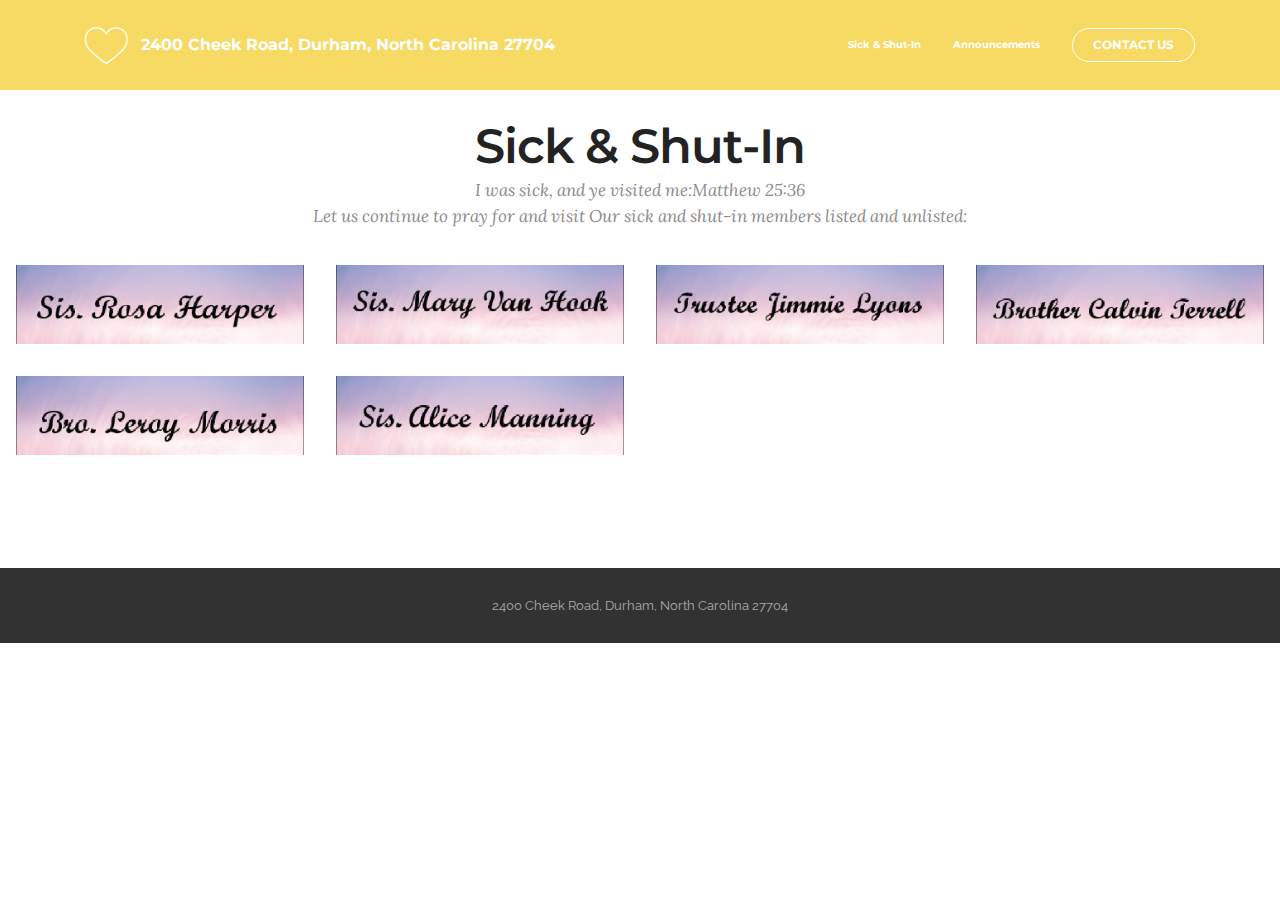
<file: Sick & Shut In.html>
<!DOCTYPE html>
<html>
<head>
  <!-- Site made with Mobirise Website Builder v3.12.1, https://mobirise.com -->
  <meta charset="UTF-8">
  <meta http-equiv="X-UA-Compatible" content="IE=edge">
  <meta name="generator" content="Mobirise v3.12.1, mobirise.com">
  <meta name="viewport" content="width=device-width, initial-scale=1">
  <link rel="shortcut icon" href="assets/images/favicon-image-128x128.png" type="image/x-icon">
  <meta name="description" content="Site Creator Description">
  <title>SIck & Shut in</title>
  <link rel="stylesheet" href="https://fonts.googleapis.com/css?family=Lora:400,700,400italic,700italic&amp;subset=latin">
  <link rel="stylesheet" href="https://fonts.googleapis.com/css?family=Montserrat:400,700">
  <link rel="stylesheet" href="https://fonts.googleapis.com/css?family=Raleway:100,100i,200,200i,300,300i,400,400i,500,500i,600,600i,700,700i,800,800i,900,900i">
  <link rel="stylesheet" href="assets/bootstrap-material-design-font/css/material.css">
  <link rel="stylesheet" href="assets/et-line-font-plugin/style.css">
  <link rel="stylesheet" href="assets/tether/tether.min.css">
  <link rel="stylesheet" href="assets/bootstrap/css/bootstrap.min.css">
  <link rel="stylesheet" href="assets/dropdown/css/style.css">
  <link rel="stylesheet" href="assets/animate.css/animate.min.css">
  <link rel="stylesheet" href="assets/theme/css/style.css">
  <link rel="stylesheet" href="assets/mobirise-gallery/style.css">
  <link rel="stylesheet" href="assets/mobirise/css/mbr-additional.css" type="text/css">
  
  
  
</head>
<body>
<section id="menu-j">

    <nav class="navbar navbar-dropdown navbar-fixed-top">
        <div class="container">

            <div class="mbr-table">
                <div class="mbr-table-cell">

                    <div class="navbar-brand">
                        <a href="https://mobirise.com" class="etl-icon icon-heart mbr-iconfont mbr-iconfont-menu navbar-logo"></a>
                        <a class="navbar-caption" href="https://mobirise.com">2400 Cheek Road, Durham, North Carolina 27704</a>
                    </div>

                </div>
                <div class="mbr-table-cell">

                    <button class="navbar-toggler pull-xs-right hidden-md-up" type="button" data-toggle="collapse" data-target="#exCollapsingNavbar">
                        <div class="hamburger-icon"></div>
                    </button>

                    <ul class="nav-dropdown collapse pull-xs-right nav navbar-nav navbar-toggleable-sm" id="exCollapsingNavbar"><li class="nav-item"><a class="nav-link link" href="Sick &amp; Shut In">Sick &amp; Shut-In</a></li><li class="nav-item"><a class="nav-link link" href="Announcements ">Announcements</a></li><li class="nav-item nav-btn"><a class="nav-link btn btn-white btn-white-outline" href="Contact Us">CONTACT US</a></li></ul>
                    <button hidden="" class="navbar-toggler navbar-close" type="button" data-toggle="collapse" data-target="#exCollapsingNavbar">
                        <div class="close-icon"></div>
                    </button>

                </div>
            </div>

        </div>
    </nav>

</section>

<section class="engine"><a rel="external" href="https://mobirise.com">https://mobirise.com/</a></section><section class="mbr-section mbr-section__container article mbr-after-navbar" id="header3-p" style="background-color: rgb(255, 255, 255); padding-top: 120px; padding-bottom: 20px;">
    <div class="container">
        <div class="row">
            <div class="col-xs-12">
                <h3 class="mbr-section-title display-2">Sick &amp; Shut-In</h3>
                <small class="mbr-section-subtitle">I was sick, and ye visited me:Matthew 25:36  <br>Let us continue to pray for and visit Our sick and shut-in members listed and unlisted:<br></small>
            </div>
        </div>
    </div>
</section>

<section class="mbr-gallery mbr-section mbr-section-nopadding mbr-slider-carousel" id="gallery4-m" data-filter="false" style="padding-top: 0rem; padding-bottom: 6rem;">
    <!-- Filter -->
    

    <!-- Gallery -->
    <div class="mbr-gallery-row">
        <div class=" mbr-gallery-layout-default">
            <div>
                <div>
                    <div class="mbr-gallery-item mbr-gallery-item__mobirise3 mbr-gallery-item--p1" data-tags="Awesome" data-video-url="false">
                        <div href="#lb-gallery4-m" data-slide-to="0" data-toggle="modal">
                            
                            

                            <img alt="" src="assets/images/sick-and-shut-in-rosa-harper-2000x554-800x221.jpg">
                            
                            <span class="icon-focus"></span>
                            
                        </div>
                    </div><div class="mbr-gallery-item mbr-gallery-item__mobirise3 mbr-gallery-item--p1" data-tags="Responsive" data-video-url="false">
                        <div href="#lb-gallery4-m" data-slide-to="1" data-toggle="modal">
                            
                            

                            <img alt="" src="assets/images/sick-and-shut-in-mary-vanhook-2000x554-800x221.jpg">
                            
                            <span class="icon-focus"></span>
                            
                        </div>
                    </div><div class="mbr-gallery-item mbr-gallery-item__mobirise3 mbr-gallery-item--p1" data-tags="Creative" data-video-url="false">
                        <div href="#lb-gallery4-m" data-slide-to="2" data-toggle="modal">
                            
                            

                            <img alt="" src="assets/images/sick-and-shut-in-jimmie-lyons-2000x554-800x221.jpg">
                            
                            <span class="icon-focus"></span>
                            
                        </div>
                    </div><div class="mbr-gallery-item mbr-gallery-item__mobirise3 mbr-gallery-item--p1" data-tags="Animated" data-video-url="false">
                        <div href="#lb-gallery4-m" data-slide-to="3" data-toggle="modal">
                            
                            

                            <img alt="" src="assets/images/sick-and-shut-in-calvinterrell-2000x554-800x221.jpg">
                            
                            <span class="icon-focus"></span>
                            
                        </div>
                    </div><div class="mbr-gallery-item mbr-gallery-item__mobirise3 mbr-gallery-item--p1" data-tags="Awesome" data-video-url="false">
                        <div href="#lb-gallery4-m" data-slide-to="4" data-toggle="modal">
                            
                            

                            <img alt="" src="assets/images/sick-and-shut-in-leroy-morris-2000x554-800x221.jpg">
                            
                            <span class="icon-focus"></span>
                            
                        </div>
                    </div><div class="mbr-gallery-item mbr-gallery-item__mobirise3 mbr-gallery-item--p1" data-tags="Beautiful" data-video-url="false">
                        <div href="#lb-gallery4-m" data-slide-to="5" data-toggle="modal">
                            
                            

                            <img alt="" src="assets/images/sick-and-shut-in-alice-manning-2000x554-800x221.jpg">
                            
                            <span class="icon-focus"></span>
                            
                        </div>
                    </div>
                </div>
            </div>
            <div class="clearfix"></div>
        </div>
    </div>

    <!-- Lightbox -->
    <div data-app-prevent-settings="" class="mbr-slider modal fade carousel slide" tabindex="-1" data-keyboard="true" data-interval="false" id="lb-gallery4-m">
        <div class="modal-dialog">
            <div class="modal-content">
                <div class="modal-body">
                    
                    <div class="carousel-inner">
                        <div class="carousel-item">
                            <img alt="" src="assets/images/sick-and-shut-in-rosa-harper-2000x554.jpg">
                        </div><div class="carousel-item">
                            <img alt="" src="assets/images/sick-and-shut-in-mary-vanhook-2000x554.jpg">
                        </div><div class="carousel-item">
                            <img alt="" src="assets/images/sick-and-shut-in-jimmie-lyons-2000x554.jpg">
                        </div><div class="carousel-item">
                            <img alt="" src="assets/images/sick-and-shut-in-calvinterrell-2000x554.jpg">
                        </div><div class="carousel-item">
                            <img alt="" src="assets/images/sick-and-shut-in-leroy-morris-2000x554.jpg">
                        </div><div class="carousel-item active">
                            <img alt="" src="assets/images/sick-and-shut-in-alice-manning-2000x554.jpg">
                        </div>
                    </div>
                    <a class="left carousel-control" role="button" data-slide="prev" href="#lb-gallery4-m">
                        <span class="icon-prev" aria-hidden="true"></span>
                        <span class="sr-only">Previous</span>
                    </a>
                    <a class="right carousel-control" role="button" data-slide="next" href="#lb-gallery4-m">
                        <span class="icon-next" aria-hidden="true"></span>
                        <span class="sr-only">Next</span>
                    </a>

                    <a class="close" href="#" role="button" data-dismiss="modal">
                        <span aria-hidden="true">×</span>
                        <span class="sr-only">Close</span>
                    </a>
                </div>
            </div>
        </div>
    </div>
</section>

<footer class="mbr-small-footer mbr-section mbr-section-nopadding" id="footer1-k" style="background-color: rgb(50, 50, 50); padding-top: 1.75rem; padding-bottom: 1.75rem;">
    
    <div class="container">
        <p class="text-xs-center">2400 Cheek Road, Durham, North Carolina 27704</p>
    </div>
</footer>


  <script src="assets/web/assets/jquery/jquery.min.js"></script>
  <script src="assets/tether/tether.min.js"></script>
  <script src="assets/bootstrap/js/bootstrap.min.js"></script>
  <script src="assets/smooth-scroll/smooth-scroll.js"></script>
  <script src="assets/dropdown/js/script.min.js"></script>
  <script src="assets/touch-swipe/jquery.touch-swipe.min.js"></script>
  <script src="assets/viewport-checker/jquery.viewportchecker.js"></script>
  <script src="assets/masonry/masonry.pkgd.min.js"></script>
  <script src="assets/imagesloaded/imagesloaded.pkgd.min.js"></script>
  <script src="assets/bootstrap-carousel-swipe/bootstrap-carousel-swipe.js"></script>
  <script src="assets/theme/js/script.js"></script>
  <script src="assets/mobirise-gallery/player.min.js"></script>
  <script src="assets/mobirise-gallery/script.js"></script>
  
  
  <input name="animation" type="hidden">
  </body>
</html>
</file>
<file: assets/bootstrap-material-design-font/css/material.css>
@font-face {
  font-family: 'Material-Design-Icons';
  src: url('../fonts/Material-Design-Icons.eot?3ocs8m');
  src: url('../fonts/Material-Design-Icons.eot?#iefix3ocs8m') format('embedded-opentype'), url('../fonts/Material-Design-Icons.woff?3ocs8m') format('woff'), url('../fonts/Material-Design-Icons.ttf?3ocs8m') format('truetype'), url('../fonts/Material-Design-Icons.svg?3ocs8m#Material-Design-Icons') format('svg');
  font-weight: normal;
  font-style: normal;
}
[class^="mdi-"],
[class*="mdi-"] {
  speak: none;
  display: inline-block;
  font-style: normal;
  font-variant:normal;
  font-weight:normal;
  /*font-size:24px;*/
  line-height:1;
  font-family:'Material-Design-Icons' !important;
  text-rendering: auto;
  
  -webkit-font-smoothing: antialiased;
  -moz-osx-font-smoothing: grayscale;
  -webkit-transform: translate(0, 0);
      -ms-transform: translate(0, 0);
          transform: translate(0, 0);
}
[class^="mdi-"]:before,
[class*="mdi-"]:before {
  display: inline-block;
  speak: none;
  text-decoration: inherit;
}
[class^="mdi-"].pull-left,
[class*="mdi-"].pull-left {
  margin-right: .3em;
}
[class^="mdi-"].pull-right,
[class*="mdi-"].pull-right {
  margin-left: .3em;
}
[class^="mdi-"].mdi-lg:before,
[class*="mdi-"].mdi-lg:before,
[class^="mdi-"].mdi-lg:after,
[class*="mdi-"].mdi-lg:after {
  font-size: 1.33333333em;
  line-height: 0.75em;
  vertical-align: -15%;
}
[class^="mdi-"].mdi-2x:before,
[class*="mdi-"].mdi-2x:before,
[class^="mdi-"].mdi-2x:after,
[class*="mdi-"].mdi-2x:after {
  font-size: 2em;
}
[class^="mdi-"].mdi-3x:before,
[class*="mdi-"].mdi-3x:before,
[class^="mdi-"].mdi-3x:after,
[class*="mdi-"].mdi-3x:after {
  font-size: 3em;
}
[class^="mdi-"].mdi-4x:before,
[class*="mdi-"].mdi-4x:before,
[class^="mdi-"].mdi-4x:after,
[class*="mdi-"].mdi-4x:after {
  font-size: 4em;
}
[class^="mdi-"].mdi-5x:before,
[class*="mdi-"].mdi-5x:before,
[class^="mdi-"].mdi-5x:after,
[class*="mdi-"].mdi-5x:after {
  font-size: 5em;
}
[class^="mdi-device-signal-cellular-"]:after,
[class^="mdi-device-battery-"]:after,
[class^="mdi-device-battery-charging-"]:after,
[class^="mdi-device-signal-cellular-connected-no-internet-"]:after,
[class^="mdi-device-signal-wifi-"]:after,
[class^="mdi-device-signal-wifi-statusbar-not-connected"]:after,
.mdi-device-network-wifi:after {
  opacity: .3;
  position: absolute;
  left: 0;
  top: 0;
  z-index: 1;
  display: inline-block;
  speak: none;
  text-decoration: inherit;
}
[class^="mdi-device-signal-cellular-"]:after {
  content: "\e758";
}
[class^="mdi-device-battery-"]:after {
  content: "\e735";
}
[class^="mdi-device-battery-charging-"]:after {
  content: "\e733";
}
[class^="mdi-device-signal-cellular-connected-no-internet-"]:after {
  content: "\e75d";
}
[class^="mdi-device-signal-wifi-"]:after,
.mdi-device-network-wifi:after {
  content: "\e765";
}
[class^="mdi-device-signal-wifi-statusbasr-not-connected"]:after {
  content: "\e8f7";
}
.mdi-device-signal-cellular-off:after,
.mdi-device-signal-cellular-null:after,
.mdi-device-signal-cellular-no-sim:after,
.mdi-device-signal-wifi-off:after,
.mdi-device-signal-wifi-4-bar:after,
.mdi-device-signal-cellular-4-bar:after,
.mdi-device-battery-alert:after,
.mdi-device-signal-cellular-connected-no-internet-4-bar:after,
.mdi-device-battery-std:after,
.mdi-device-battery-full .mdi-device-battery-unknown:after {
  content: "";
}
.mdi-fw {
  width: 1.28571429em;
  text-align: center;
}
.mdi-ul {
  padding-left: 0;
  margin-left: 2.14285714em;
  list-style-type: none;
}
.mdi-ul > li {
  position: relative;
}
.mdi-li {
  position: absolute;
  left: -2.14285714em;
  width: 2.14285714em;
  top: 0.14285714em;
  text-align: center;
}
.mdi-li.mdi-lg {
  left: -1.85714286em;
}
.mdi-border {
  padding: .2em .25em .15em;
  border: solid 0.08em #eeeeee;
  border-radius: .1em;
}
.mdi-spin {
  -webkit-animation: mdi-spin 2s infinite linear;
  animation: mdi-spin 2s infinite linear;
  -webkit-transform-origin: 50% 50%;
  -ms-transform-origin: 50% 50%;
      transform-origin: 50% 50%;
}
.mdi-pulse {
  -webkit-animation: mdi-spin 1s steps(8) infinite;
  animation: mdi-spin 1s steps(8) infinite;
  -webkit-transform-origin: 50% 50%;
  -ms-transform-origin: 50% 50%;
      transform-origin: 50% 50%;
}
@-webkit-keyframes mdi-spin {
  0% {
    -webkit-transform: rotate(0deg);
    transform: rotate(0deg);
  }
  100% {
    -webkit-transform: rotate(359deg);
    transform: rotate(359deg);
  }
}
@keyframes mdi-spin {
  0% {
    -webkit-transform: rotate(0deg);
    transform: rotate(0deg);
  }
  100% {
    -webkit-transform: rotate(359deg);
    transform: rotate(359deg);
  }
}
.mdi-rotate-90 {
  filter: progid:DXImageTransform.Microsoft.BasicImage(rotation=1);
  -webkit-transform: rotate(90deg);
  -ms-transform: rotate(90deg);
  transform: rotate(90deg);
}
.mdi-rotate-180 {
  filter: progid:DXImageTransform.Microsoft.BasicImage(rotation=2);
  -webkit-transform: rotate(180deg);
  -ms-transform: rotate(180deg);
  transform: rotate(180deg);
}
.mdi-rotate-270 {
  filter: progid:DXImageTransform.Microsoft.BasicImage(rotation=3);
  -webkit-transform: rotate(270deg);
  -ms-transform: rotate(270deg);
  transform: rotate(270deg);
}
.mdi-flip-horizontal {
  filter: progid:DXImageTransform.Microsoft.BasicImage(rotation=0, mirror=1);
  -webkit-transform: scale(-1, 1);
  -ms-transform: scale(-1, 1);
  transform: scale(-1, 1);
}
.mdi-flip-vertical {
  filter: progid:DXImageTransform.Microsoft.BasicImage(rotation=2, mirror=1);
  -webkit-transform: scale(1, -1);
  -ms-transform: scale(1, -1);
  transform: scale(1, -1);
}
:root .mdi-rotate-90,
:root .mdi-rotate-180,
:root .mdi-rotate-270,
:root .mdi-flip-horizontal,
:root .mdi-flip-vertical {
  -webkit-filter: none;
          filter: none;
}
.mdi-stack {
  position: relative;
  display: inline-block;
  width: 2em;
  height: 2em;
  line-height: 2em;
  vertical-align: middle;
}
.mdi-stack-1x,
.mdi-stack-2x {
  position: absolute;
  left: 0;
  width: 100%;
  text-align: center;
}
.mdi-stack-1x {
  line-height: inherit;
}
.mdi-stack-2x {
  font-size: 2em;
}
.mdi-inverse {
  color: #ffffff;
}
/* Start Icons */
.mdi-action-3d-rotation:before {
  content: "\e600";
}
.mdi-action-accessibility:before {
  content: "\e601";
}
.mdi-action-account-balance-wallet:before {
  content: "\e602";
}
.mdi-action-account-balance:before {
  content: "\e603";
}
.mdi-action-account-box:before {
  content: "\e604";
}
.mdi-action-account-child:before {
  content: "\e605";
}
.mdi-action-account-circle:before {
  content: "\e606";
}
.mdi-action-add-shopping-cart:before {
  content: "\e607";
}
.mdi-action-alarm-add:before {
  content: "\e608";
}
.mdi-action-alarm-off:before {
  content: "\e609";
}
.mdi-action-alarm-on:before {
  content: "\e60a";
}
.mdi-action-alarm:before {
  content: "\e60b";
}
.mdi-action-android:before {
  content: "\e60c";
}
.mdi-action-announcement:before {
  content: "\e60d";
}
.mdi-action-aspect-ratio:before {
  content: "\e60e";
}
.mdi-action-assessment:before {
  content: "\e60f";
}
.mdi-action-assignment-ind:before {
  content: "\e610";
}
.mdi-action-assignment-late:before {
  content: "\e611";
}
.mdi-action-assignment-return:before {
  content: "\e612";
}
.mdi-action-assignment-returned:before {
  content: "\e613";
}
.mdi-action-assignment-turned-in:before {
  content: "\e614";
}
.mdi-action-assignment:before {
  content: "\e615";
}
.mdi-action-autorenew:before {
  content: "\e616";
}
.mdi-action-backup:before {
  content: "\e617";
}
.mdi-action-book:before {
  content: "\e618";
}
.mdi-action-bookmark-outline:before {
  content: "\e619";
}
.mdi-action-bookmark:before {
  content: "\e61a";
}
.mdi-action-bug-report:before {
  content: "\e61b";
}
.mdi-action-cached:before {
  content: "\e61c";
}
.mdi-action-check-circle:before {
  content: "\e61d";
}
.mdi-action-class:before {
  content: "\e61e";
}
.mdi-action-credit-card:before {
  content: "\e61f";
}
.mdi-action-dashboard:before {
  content: "\e620";
}
.mdi-action-delete:before {
  content: "\e621";
}
.mdi-action-description:before {
  content: "\e622";
}
.mdi-action-dns:before {
  content: "\e623";
}
.mdi-action-done-all:before {
  content: "\e624";
}
.mdi-action-done:before {
  content: "\e625";
}
.mdi-action-event:before {
  content: "\e626";
}
.mdi-action-exit-to-app:before {
  content: "\e627";
}
.mdi-action-explore:before {
  content: "\e628";
}
.mdi-action-extension:before {
  content: "\e629";
}
.mdi-action-face-unlock:before {
  content: "\e62a";
}
.mdi-action-favorite-outline:before {
  content: "\e62b";
}
.mdi-action-favorite:before {
  content: "\e62c";
}
.mdi-action-find-in-page:before {
  content: "\e62d";
}
.mdi-action-find-replace:before {
  content: "\e62e";
}
.mdi-action-flip-to-back:before {
  content: "\e62f";
}
.mdi-action-flip-to-front:before {
  content: "\e630";
}
.mdi-action-get-app:before {
  content: "\e631";
}
.mdi-action-grade:before {
  content: "\e632";
}
.mdi-action-group-work:before {
  content: "\e633";
}
.mdi-action-help:before {
  content: "\e634";
}
.mdi-action-highlight-remove:before {
  content: "\e635";
}
.mdi-action-history:before {
  content: "\e636";
}
.mdi-action-home:before {
  content: "\e637";
}
.mdi-action-https:before {
  content: "\e638";
}
.mdi-action-info-outline:before {
  content: "\e639";
}
.mdi-action-info:before {
  content: "\e63a";
}
.mdi-action-input:before {
  content: "\e63b";
}
.mdi-action-invert-colors:before {
  content: "\e63c";
}
.mdi-action-label-outline:before {
  content: "\e63d";
}
.mdi-action-label:before {
  content: "\e63e";
}
.mdi-action-language:before {
  content: "\e63f";
}
.mdi-action-launch:before {
  content: "\e640";
}
.mdi-action-list:before {
  content: "\e641";
}
.mdi-action-lock-open:before {
  content: "\e642";
}
.mdi-action-lock-outline:before {
  content: "\e643";
}
.mdi-action-lock:before {
  content: "\e644";
}
.mdi-action-loyalty:before {
  content: "\e645";
}
.mdi-action-markunread-mailbox:before {
  content: "\e646";
}
.mdi-action-note-add:before {
  content: "\e647";
}
.mdi-action-open-in-browser:before {
  content: "\e648";
}
.mdi-action-open-in-new:before {
  content: "\e649";
}
.mdi-action-open-with:before {
  content: "\e64a";
}
.mdi-action-pageview:before {
  content: "\e64b";
}
.mdi-action-payment:before {
  content: "\e64c";
}
.mdi-action-perm-camera-mic:before {
  content: "\e64d";
}
.mdi-action-perm-contact-cal:before {
  content: "\e64e";
}
.mdi-action-perm-data-setting:before {
  content: "\e64f";
}
.mdi-action-perm-device-info:before {
  content: "\e650";
}
.mdi-action-perm-identity:before {
  content: "\e651";
}
.mdi-action-perm-media:before {
  content: "\e652";
}
.mdi-action-perm-phone-msg:before {
  content: "\e653";
}
.mdi-action-perm-scan-wifi:before {
  content: "\e654";
}
.mdi-action-picture-in-picture:before {
  content: "\e655";
}
.mdi-action-polymer:before {
  content: "\e656";
}
.mdi-action-print:before {
  content: "\e657";
}
.mdi-action-query-builder:before {
  content: "\e658";
}
.mdi-action-question-answer:before {
  content: "\e659";
}
.mdi-action-receipt:before {
  content: "\e65a";
}
.mdi-action-redeem:before {
  content: "\e65b";
}
.mdi-action-reorder:before {
  content: "\e65c";
}
.mdi-action-report-problem:before {
  content: "\e65d";
}
.mdi-action-restore:before {
  content: "\e65e";
}
.mdi-action-room:before {
  content: "\e65f";
}
.mdi-action-schedule:before {
  content: "\e660";
}
.mdi-action-search:before {
  content: "\e661";
}
.mdi-action-settings-applications:before {
  content: "\e662";
}
.mdi-action-settings-backup-restore:before {
  content: "\e663";
}
.mdi-action-settings-bluetooth:before {
  content: "\e664";
}
.mdi-action-settings-cell:before {
  content: "\e665";
}
.mdi-action-settings-display:before {
  content: "\e666";
}
.mdi-action-settings-ethernet:before {
  content: "\e667";
}
.mdi-action-settings-input-antenna:before {
  content: "\e668";
}
.mdi-action-settings-input-component:before {
  content: "\e669";
}
.mdi-action-settings-input-composite:before {
  content: "\e66a";
}
.mdi-action-settings-input-hdmi:before {
  content: "\e66b";
}
.mdi-action-settings-input-svideo:before {
  content: "\e66c";
}
.mdi-action-settings-overscan:before {
  content: "\e66d";
}
.mdi-action-settings-phone:before {
  content: "\e66e";
}
.mdi-action-settings-power:before {
  content: "\e66f";
}
.mdi-action-settings-remote:before {
  content: "\e670";
}
.mdi-action-settings-voice:before {
  content: "\e671";
}
.mdi-action-settings:before {
  content: "\e672";
}
.mdi-action-shop-two:before {
  content: "\e673";
}
.mdi-action-shop:before {
  content: "\e674";
}
.mdi-action-shopping-basket:before {
  content: "\e675";
}
.mdi-action-shopping-cart:before {
  content: "\e676";
}
.mdi-action-speaker-notes:before {
  content: "\e677";
}
.mdi-action-spellcheck:before {
  content: "\e678";
}
.mdi-action-star-rate:before {
  content: "\e679";
}
.mdi-action-stars:before {
  content: "\e67a";
}
.mdi-action-store:before {
  content: "\e67b";
}
.mdi-action-subject:before {
  content: "\e67c";
}
.mdi-action-supervisor-account:before {
  content: "\e67d";
}
.mdi-action-swap-horiz:before {
  content: "\e67e";
}
.mdi-action-swap-vert-circle:before {
  content: "\e67f";
}
.mdi-action-swap-vert:before {
  content: "\e680";
}
.mdi-action-system-update-tv:before {
  content: "\e681";
}
.mdi-action-tab-unselected:before {
  content: "\e682";
}
.mdi-action-tab:before {
  content: "\e683";
}
.mdi-action-theaters:before {
  content: "\e684";
}
.mdi-action-thumb-down:before {
  content: "\e685";
}
.mdi-action-thumb-up:before {
  content: "\e686";
}
.mdi-action-thumbs-up-down:before {
  content: "\e687";
}
.mdi-action-toc:before {
  content: "\e688";
}
.mdi-action-today:before {
  content: "\e689";
}
.mdi-action-track-changes:before {
  content: "\e68a";
}
.mdi-action-translate:before {
  content: "\e68b";
}
.mdi-action-trending-down:before {
  content: "\e68c";
}
.mdi-action-trending-neutral:before {
  content: "\e68d";
}
.mdi-action-trending-up:before {
  content: "\e68e";
}
.mdi-action-turned-in-not:before {
  content: "\e68f";
}
.mdi-action-turned-in:before {
  content: "\e690";
}
.mdi-action-verified-user:before {
  content: "\e691";
}
.mdi-action-view-agenda:before {
  content: "\e692";
}
.mdi-action-view-array:before {
  content: "\e693";
}
.mdi-action-view-carousel:before {
  content: "\e694";
}
.mdi-action-view-column:before {
  content: "\e695";
}
.mdi-action-view-day:before {
  content: "\e696";
}
.mdi-action-view-headline:before {
  content: "\e697";
}
.mdi-action-view-list:before {
  content: "\e698";
}
.mdi-action-view-module:before {
  content: "\e699";
}
.mdi-action-view-quilt:before {
  content: "\e69a";
}
.mdi-action-view-stream:before {
  content: "\e69b";
}
.mdi-action-view-week:before {
  content: "\e69c";
}
.mdi-action-visibility-off:before {
  content: "\e69d";
}
.mdi-action-visibility:before {
  content: "\e69e";
}
.mdi-action-wallet-giftcard:before {
  content: "\e69f";
}
.mdi-action-wallet-membership:before {
  content: "\e6a0";
}
.mdi-action-wallet-travel:before {
  content: "\e6a1";
}
.mdi-action-work:before {
  content: "\e6a2";
}
.mdi-alert-error:before {
  content: "\e6a3";
}
.mdi-alert-warning:before {
  content: "\e6a4";
}
.mdi-av-album:before {
  content: "\e6a5";
}
.mdi-av-closed-caption:before {
  content: "\e6a6";
}
.mdi-av-equalizer:before {
  content: "\e6a7";
}
.mdi-av-explicit:before {
  content: "\e6a8";
}
.mdi-av-fast-forward:before {
  content: "\e6a9";
}
.mdi-av-fast-rewind:before {
  content: "\e6aa";
}
.mdi-av-games:before {
  content: "\e6ab";
}
.mdi-av-hearing:before {
  content: "\e6ac";
}
.mdi-av-high-quality:before {
  content: "\e6ad";
}
.mdi-av-loop:before {
  content: "\e6ae";
}
.mdi-av-mic-none:before {
  content: "\e6af";
}
.mdi-av-mic-off:before {
  content: "\e6b0";
}
.mdi-av-mic:before {
  content: "\e6b1";
}
.mdi-av-movie:before {
  content: "\e6b2";
}
.mdi-av-my-library-add:before {
  content: "\e6b3";
}
.mdi-av-my-library-books:before {
  content: "\e6b4";
}
.mdi-av-my-library-music:before {
  content: "\e6b5";
}
.mdi-av-new-releases:before {
  content: "\e6b6";
}
.mdi-av-not-interested:before {
  content: "\e6b7";
}
.mdi-av-pause-circle-fill:before {
  content: "\e6b8";
}
.mdi-av-pause-circle-outline:before {
  content: "\e6b9";
}
.mdi-av-pause:before {
  content: "\e6ba";
}
.mdi-av-play-arrow:before {
  content: "\e6bb";
}
.mdi-av-play-circle-fill:before {
  content: "\e6bc";
}
.mdi-av-play-circle-outline:before {
  content: "\e6bd";
}
.mdi-av-play-shopping-bag:before {
  content: "\e6be";
}
.mdi-av-playlist-add:before {
  content: "\e6bf";
}
.mdi-av-queue-music:before {
  content: "\e6c0";
}
.mdi-av-queue:before {
  content: "\e6c1";
}
.mdi-av-radio:before {
  content: "\e6c2";
}
.mdi-av-recent-actors:before {
  content: "\e6c3";
}
.mdi-av-repeat-one:before {
  content: "\e6c4";
}
.mdi-av-repeat:before {
  content: "\e6c5";
}
.mdi-av-replay:before {
  content: "\e6c6";
}
.mdi-av-shuffle:before {
  content: "\e6c7";
}
.mdi-av-skip-next:before {
  content: "\e6c8";
}
.mdi-av-skip-previous:before {
  content: "\e6c9";
}
.mdi-av-snooze:before {
  content: "\e6ca";
}
.mdi-av-stop:before {
  content: "\e6cb";
}
.mdi-av-subtitles:before {
  content: "\e6cc";
}
.mdi-av-surround-sound:before {
  content: "\e6cd";
}
.mdi-av-timer:before {
  content: "\e6ce";
}
.mdi-av-video-collection:before {
  content: "\e6cf";
}
.mdi-av-videocam-off:before {
  content: "\e6d0";
}
.mdi-av-videocam:before {
  content: "\e6d1";
}
.mdi-av-volume-down:before {
  content: "\e6d2";
}
.mdi-av-volume-mute:before {
  content: "\e6d3";
}
.mdi-av-volume-off:before {
  content: "\e6d4";
}
.mdi-av-volume-up:before {
  content: "\e6d5";
}
.mdi-av-web:before {
  content: "\e6d6";
}
.mdi-communication-business:before {
  content: "\e6d7";
}
.mdi-communication-call-end:before {
  content: "\e6d8";
}
.mdi-communication-call-made:before {
  content: "\e6d9";
}
.mdi-communication-call-merge:before {
  content: "\e6da";
}
.mdi-communication-call-missed:before {
  content: "\e6db";
}
.mdi-communication-call-received:before {
  content: "\e6dc";
}
.mdi-communication-call-split:before {
  content: "\e6dd";
}
.mdi-communication-call:before {
  content: "\e6de";
}
.mdi-communication-chat:before {
  content: "\e6df";
}
.mdi-communication-clear-all:before {
  content: "\e6e0";
}
.mdi-communication-comment:before {
  content: "\e6e1";
}
.mdi-communication-contacts:before {
  content: "\e6e2";
}
.mdi-communication-dialer-sip:before {
  content: "\e6e3";
}
.mdi-communication-dialpad:before {
  content: "\e6e4";
}
.mdi-communication-dnd-on:before {
  content: "\e6e5";
}
.mdi-communication-email:before {
  content: "\e6e6";
}
.mdi-communication-forum:before {
  content: "\e6e7";
}
.mdi-communication-import-export:before {
  content: "\e6e8";
}
.mdi-communication-invert-colors-off:before {
  content: "\e6e9";
}
.mdi-communication-invert-colors-on:before {
  content: "\e6ea";
}
.mdi-communication-live-help:before {
  content: "\e6eb";
}
.mdi-communication-location-off:before {
  content: "\e6ec";
}
.mdi-communication-location-on:before {
  content: "\e6ed";
}
.mdi-communication-message:before {
  content: "\e6ee";
}
.mdi-communication-messenger:before {
  content: "\e6ef";
}
.mdi-communication-no-sim:before {
  content: "\e6f0";
}
.mdi-communication-phone:before {
  content: "\e6f1";
}
.mdi-communication-portable-wifi-off:before {
  content: "\e6f2";
}
.mdi-communication-quick-contacts-dialer:before {
  content: "\e6f3";
}
.mdi-communication-quick-contacts-mail:before {
  content: "\e6f4";
}
.mdi-communication-ring-volume:before {
  content: "\e6f5";
}
.mdi-communication-stay-current-landscape:before {
  content: "\e6f6";
}
.mdi-communication-stay-current-portrait:before {
  content: "\e6f7";
}
.mdi-communication-stay-primary-landscape:before {
  content: "\e6f8";
}
.mdi-communication-stay-primary-portrait:before {
  content: "\e6f9";
}
.mdi-communication-swap-calls:before {
  content: "\e6fa";
}
.mdi-communication-textsms:before {
  content: "\e6fb";
}
.mdi-communication-voicemail:before {
  content: "\e6fc";
}
.mdi-communication-vpn-key:before {
  content: "\e6fd";
}
.mdi-content-add-box:before {
  content: "\e6fe";
}
.mdi-content-add-circle-outline:before {
  content: "\e6ff";
}
.mdi-content-add-circle:before {
  content: "\e700";
}
.mdi-content-add:before {
  content: "\e701";
}
.mdi-content-archive:before {
  content: "\e702";
}
.mdi-content-backspace:before {
  content: "\e703";
}
.mdi-content-block:before {
  content: "\e704";
}
.mdi-content-clear:before {
  content: "\e705";
}
.mdi-content-content-copy:before {
  content: "\e706";
}
.mdi-content-content-cut:before {
  content: "\e707";
}
.mdi-content-content-paste:before {
  content: "\e708";
}
.mdi-content-create:before {
  content: "\e709";
}
.mdi-content-drafts:before {
  content: "\e70a";
}
.mdi-content-filter-list:before {
  content: "\e70b";
}
.mdi-content-flag:before {
  content: "\e70c";
}
.mdi-content-forward:before {
  content: "\e70d";
}
.mdi-content-gesture:before {
  content: "\e70e";
}
.mdi-content-inbox:before {
  content: "\e70f";
}
.mdi-content-link:before {
  content: "\e710";
}
.mdi-content-mail:before {
  content: "\e711";
}
.mdi-content-markunread:before {
  content: "\e712";
}
.mdi-content-redo:before {
  content: "\e713";
}
.mdi-content-remove-circle-outline:before {
  content: "\e714";
}
.mdi-content-remove-circle:before {
  content: "\e715";
}
.mdi-content-remove:before {
  content: "\e716";
}
.mdi-content-reply-all:before {
  content: "\e717";
}
.mdi-content-reply:before {
  content: "\e718";
}
.mdi-content-report:before {
  content: "\e719";
}
.mdi-content-save:before {
  content: "\e71a";
}
.mdi-content-select-all:before {
  content: "\e71b";
}
.mdi-content-send:before {
  content: "\e71c";
}
.mdi-content-sort:before {
  content: "\e71d";
}
.mdi-content-text-format:before {
  content: "\e71e";
}
.mdi-content-undo:before {
  content: "\e71f";
}
.mdi-editor-attach-file:before {
  content: "\e776";
}
.mdi-editor-attach-money:before {
  content: "\e777";
}
.mdi-editor-border-all:before {
  content: "\e778";
}
.mdi-editor-border-bottom:before {
  content: "\e779";
}
.mdi-editor-border-clear:before {
  content: "\e77a";
}
.mdi-editor-border-color:before {
  content: "\e77b";
}
.mdi-editor-border-horizontal:before {
  content: "\e77c";
}
.mdi-editor-border-inner:before {
  content: "\e77d";
}
.mdi-editor-border-left:before {
  content: "\e77e";
}
.mdi-editor-border-outer:before {
  content: "\e77f";
}
.mdi-editor-border-right:before {
  content: "\e780";
}
.mdi-editor-border-style:before {
  content: "\e781";
}
.mdi-editor-border-top:before {
  content: "\e782";
}
.mdi-editor-border-vertical:before {
  content: "\e783";
}
.mdi-editor-format-align-center:before {
  content: "\e784";
}
.mdi-editor-format-align-justify:before {
  content: "\e785";
}
.mdi-editor-format-align-left:before {
  content: "\e786";
}
.mdi-editor-format-align-right:before {
  content: "\e787";
}
.mdi-editor-format-bold:before {
  content: "\e788";
}
.mdi-editor-format-clear:before {
  content: "\e789";
}
.mdi-editor-format-color-fill:before {
  content: "\e78a";
}
.mdi-editor-format-color-reset:before {
  content: "\e78b";
}
.mdi-editor-format-color-text:before {
  content: "\e78c";
}
.mdi-editor-format-indent-decrease:before {
  content: "\e78d";
}
.mdi-editor-format-indent-increase:before {
  content: "\e78e";
}
.mdi-editor-format-italic:before {
  content: "\e78f";
}
.mdi-editor-format-line-spacing:before {
  content: "\e790";
}
.mdi-editor-format-list-bulleted:before {
  content: "\e791";
}
.mdi-editor-format-list-numbered:before {
  content: "\e792";
}
.mdi-editor-format-paint:before {
  content: "\e793";
}
.mdi-editor-format-quote:before {
  content: "\e794";
}
.mdi-editor-format-size:before {
  content: "\e795";
}
.mdi-editor-format-strikethrough:before {
  content: "\e796";
}
.mdi-editor-format-textdirection-l-to-r:before {
  content: "\e797";
}
.mdi-editor-format-textdirection-r-to-l:before {
  content: "\e798";
}
.mdi-editor-format-underline:before {
  content: "\e799";
}
.mdi-editor-functions:before {
  content: "\e79a";
}
.mdi-editor-insert-chart:before {
  content: "\e79b";
}
.mdi-editor-insert-comment:before {
  content: "\e79c";
}
.mdi-editor-insert-drive-file:before {
  content: "\e79d";
}
.mdi-editor-insert-emoticon:before {
  content: "\e79e";
}
.mdi-editor-insert-invitation:before {
  content: "\e79f";
}
.mdi-editor-insert-link:before {
  content: "\e7a0";
}
.mdi-editor-insert-photo:before {
  content: "\e7a1";
}
.mdi-editor-merge-type:before {
  content: "\e7a2";
}
.mdi-editor-mode-comment:before {
  content: "\e7a3";
}
.mdi-editor-mode-edit:before {
  content: "\e7a4";
}
.mdi-editor-publish:before {
  content: "\e7a5";
}
.mdi-editor-vertical-align-bottom:before {
  content: "\e7a6";
}
.mdi-editor-vertical-align-center:before {
  content: "\e7a7";
}
.mdi-editor-vertical-align-top:before {
  content: "\e7a8";
}
.mdi-editor-wrap-text:before {
  content: "\e7a9";
}
.mdi-file-attachment:before {
  content: "\e7aa";
}
.mdi-file-cloud-circle:before {
  content: "\e7ab";
}
.mdi-file-cloud-done:before {
  content: "\e7ac";
}
.mdi-file-cloud-download:before {
  content: "\e7ad";
}
.mdi-file-cloud-off:before {
  content: "\e7ae";
}
.mdi-file-cloud-queue:before {
  content: "\e7af";
}
.mdi-file-cloud-upload:before {
  content: "\e7b0";
}
.mdi-file-cloud:before {
  content: "\e7b1";
}
.mdi-file-file-download:before {
  content: "\e7b2";
}
.mdi-file-file-upload:before {
  content: "\e7b3";
}
.mdi-file-folder-open:before {
  content: "\e7b4";
}
.mdi-file-folder-shared:before {
  content: "\e7b5";
}
.mdi-file-folder:before {
  content: "\e7b6";
}
.mdi-device-access-alarm:before {
  content: "\e720";
}
.mdi-device-access-alarms:before {
  content: "\e721";
}
.mdi-device-access-time:before {
  content: "\e722";
}
.mdi-device-add-alarm:before {
  content: "\e723";
}
.mdi-device-airplanemode-off:before {
  content: "\e724";
}
.mdi-device-airplanemode-on:before {
  content: "\e725";
}
.mdi-device-battery-20:before {
  content: "\e726";
}
.mdi-device-battery-30:before {
  content: "\e727";
}
.mdi-device-battery-50:before {
  content: "\e728";
}
.mdi-device-battery-60:before {
  content: "\e729";
}
.mdi-device-battery-80:before {
  content: "\e72a";
}
.mdi-device-battery-90:before {
  content: "\e72b";
}
.mdi-device-battery-alert:before {
  content: "\e72c";
}
.mdi-device-battery-charging-20:before {
  content: "\e72d";
}
.mdi-device-battery-charging-30:before {
  content: "\e72e";
}
.mdi-device-battery-charging-50:before {
  content: "\e72f";
}
.mdi-device-battery-charging-60:before {
  content: "\e730";
}
.mdi-device-battery-charging-80:before {
  content: "\e731";
}
.mdi-device-battery-charging-90:before {
  content: "\e732";
}
.mdi-device-battery-charging-full:before {
  content: "\e733";
}
.mdi-device-battery-full:before {
  content: "\e734";
}
.mdi-device-battery-std:before {
  content: "\e735";
}
.mdi-device-battery-unknown:before {
  content: "\e736";
}
.mdi-device-bluetooth-connected:before {
  content: "\e737";
}
.mdi-device-bluetooth-disabled:before {
  content: "\e738";
}
.mdi-device-bluetooth-searching:before {
  content: "\e739";
}
.mdi-device-bluetooth:before {
  content: "\e73a";
}
.mdi-device-brightness-auto:before {
  content: "\e73b";
}
.mdi-device-brightness-high:before {
  content: "\e73c";
}
.mdi-device-brightness-low:before {
  content: "\e73d";
}
.mdi-device-brightness-medium:before {
  content: "\e73e";
}
.mdi-device-data-usage:before {
  content: "\e73f";
}
.mdi-device-developer-mode:before {
  content: "\e740";
}
.mdi-device-devices:before {
  content: "\e741";
}
.mdi-device-dvr:before {
  content: "\e742";
}
.mdi-device-gps-fixed:before {
  content: "\e743";
}
.mdi-device-gps-not-fixed:before {
  content: "\e744";
}
.mdi-device-gps-off:before {
  content: "\e745";
}
.mdi-device-location-disabled:before {
  content: "\e746";
}
.mdi-device-location-searching:before {
  content: "\e747";
}
.mdi-device-multitrack-audio:before {
  content: "\e748";
}
.mdi-device-network-cell:before {
  content: "\e749";
}
.mdi-device-network-wifi:before {
  content: "\e74a";
}
.mdi-device-nfc:before {
  content: "\e74b";
}
.mdi-device-now-wallpaper:before {
  content: "\e74c";
}
.mdi-device-now-widgets:before {
  content: "\e74d";
}
.mdi-device-screen-lock-landscape:before {
  content: "\e74e";
}
.mdi-device-screen-lock-portrait:before {
  content: "\e74f";
}
.mdi-device-screen-lock-rotation:before {
  content: "\e750";
}
.mdi-device-screen-rotation:before {
  content: "\e751";
}
.mdi-device-sd-storage:before {
  content: "\e752";
}
.mdi-device-settings-system-daydream:before {
  content: "\e753";
}
.mdi-device-signal-cellular-0-bar:before {
  content: "\e754";
}
.mdi-device-signal-cellular-1-bar:before {
  content: "\e755";
}
.mdi-device-signal-cellular-2-bar:before {
  content: "\e756";
}
.mdi-device-signal-cellular-3-bar:before {
  content: "\e757";
}
.mdi-device-signal-cellular-4-bar:before {
  content: "\e758";
}
.mdi-signal-wifi-statusbar-connected-no-internet-after:before {
  content: "\e8f6";
}
.mdi-device-signal-cellular-connected-no-internet-0-bar:before {
  content: "\e759";
}
.mdi-device-signal-cellular-connected-no-internet-1-bar:before {
  content: "\e75a";
}
.mdi-device-signal-cellular-connected-no-internet-2-bar:before {
  content: "\e75b";
}
.mdi-device-signal-cellular-connected-no-internet-3-bar:before {
  content: "\e75c";
}
.mdi-device-signal-cellular-connected-no-internet-4-bar:before {
  content: "\e75d";
}
.mdi-device-signal-cellular-no-sim:before {
  content: "\e75e";
}
.mdi-device-signal-cellular-null:before {
  content: "\e75f";
}
.mdi-device-signal-cellular-off:before {
  content: "\e760";
}
.mdi-device-signal-wifi-0-bar:before {
  content: "\e761";
}
.mdi-device-signal-wifi-1-bar:before {
  content: "\e762";
}
.mdi-device-signal-wifi-2-bar:before {
  content: "\e763";
}
.mdi-device-signal-wifi-3-bar:before {
  content: "\e764";
}
.mdi-device-signal-wifi-4-bar:before {
  content: "\e765";
}
.mdi-device-signal-wifi-off:before {
  content: "\e766";
}
.mdi-device-signal-wifi-statusbar-1-bar:before {
  content: "\e767";
}
.mdi-device-signal-wifi-statusbar-2-bar:before {
  content: "\e768";
}
.mdi-device-signal-wifi-statusbar-3-bar:before {
  content: "\e769";
}
.mdi-device-signal-wifi-statusbar-4-bar:before {
  content: "\e76a";
}
.mdi-device-signal-wifi-statusbar-connected-no-internet-:before {
  content: "\e76b";
}
.mdi-device-signal-wifi-statusbar-connected-no-internet:before {
  content: "\e76f";
}
.mdi-device-signal-wifi-statusbar-connected-no-internet-2:before {
  content: "\e76c";
}
.mdi-device-signal-wifi-statusbar-connected-no-internet-3:before {
  content: "\e76d";
}
.mdi-device-signal-wifi-statusbar-connected-no-internet-4:before {
  content: "\e76e";
}
.mdi-signal-wifi-statusbar-not-connected-after:before {
  content: "\e8f7";
}
.mdi-device-signal-wifi-statusbar-not-connected:before {
  content: "\e770";
}
.mdi-device-signal-wifi-statusbar-null:before {
  content: "\e771";
}
.mdi-device-storage:before {
  content: "\e772";
}
.mdi-device-usb:before {
  content: "\e773";
}
.mdi-device-wifi-lock:before {
  content: "\e774";
}
.mdi-device-wifi-tethering:before {
  content: "\e775";
}
.mdi-hardware-cast-connected:before {
  content: "\e7b7";
}
.mdi-hardware-cast:before {
  content: "\e7b8";
}
.mdi-hardware-computer:before {
  content: "\e7b9";
}
.mdi-hardware-desktop-mac:before {
  content: "\e7ba";
}
.mdi-hardware-desktop-windows:before {
  content: "\e7bb";
}
.mdi-hardware-dock:before {
  content: "\e7bc";
}
.mdi-hardware-gamepad:before {
  content: "\e7bd";
}
.mdi-hardware-headset-mic:before {
  content: "\e7be";
}
.mdi-hardware-headset:before {
  content: "\e7bf";
}
.mdi-hardware-keyboard-alt:before {
  content: "\e7c0";
}
.mdi-hardware-keyboard-arrow-down:before {
  content: "\e7c1";
}
.mdi-hardware-keyboard-arrow-left:before {
  content: "\e7c2";
}
.mdi-hardware-keyboard-arrow-right:before {
  content: "\e7c3";
}
.mdi-hardware-keyboard-arrow-up:before {
  content: "\e7c4";
}
.mdi-hardware-keyboard-backspace:before {
  content: "\e7c5";
}
.mdi-hardware-keyboard-capslock:before {
  content: "\e7c6";
}
.mdi-hardware-keyboard-control:before {
  content: "\e7c7";
}
.mdi-hardware-keyboard-hide:before {
  content: "\e7c8";
}
.mdi-hardware-keyboard-return:before {
  content: "\e7c9";
}
.mdi-hardware-keyboard-tab:before {
  content: "\e7ca";
}
.mdi-hardware-keyboard-voice:before {
  content: "\e7cb";
}
.mdi-hardware-keyboard:before {
  content: "\e7cc";
}
.mdi-hardware-laptop-chromebook:before {
  content: "\e7cd";
}
.mdi-hardware-laptop-mac:before {
  content: "\e7ce";
}
.mdi-hardware-laptop-windows:before {
  content: "\e7cf";
}
.mdi-hardware-laptop:before {
  content: "\e7d0";
}
.mdi-hardware-memory:before {
  content: "\e7d1";
}
.mdi-hardware-mouse:before {
  content: "\e7d2";
}
.mdi-hardware-phone-android:before {
  content: "\e7d3";
}
.mdi-hardware-phone-iphone:before {
  content: "\e7d4";
}
.mdi-hardware-phonelink-off:before {
  content: "\e7d5";
}
.mdi-hardware-phonelink:before {
  content: "\e7d6";
}
.mdi-hardware-security:before {
  content: "\e7d7";
}
.mdi-hardware-sim-card:before {
  content: "\e7d8";
}
.mdi-hardware-smartphone:before {
  content: "\e7d9";
}
.mdi-hardware-speaker:before {
  content: "\e7da";
}
.mdi-hardware-tablet-android:before {
  content: "\e7db";
}
.mdi-hardware-tablet-mac:before {
  content: "\e7dc";
}
.mdi-hardware-tablet:before {
  content: "\e7dd";
}
.mdi-hardware-tv:before {
  content: "\e7de";
}
.mdi-hardware-watch:before {
  content: "\e7df";
}
.mdi-image-add-to-photos:before {
  content: "\e7e0";
}
.mdi-image-adjust:before {
  content: "\e7e1";
}
.mdi-image-assistant-photo:before {
  content: "\e7e2";
}
.mdi-image-audiotrack:before {
  content: "\e7e3";
}
.mdi-image-blur-circular:before {
  content: "\e7e4";
}
.mdi-image-blur-linear:before {
  content: "\e7e5";
}
.mdi-image-blur-off:before {
  content: "\e7e6";
}
.mdi-image-blur-on:before {
  content: "\e7e7";
}
.mdi-image-brightness-1:before {
  content: "\e7e8";
}
.mdi-image-brightness-2:before {
  content: "\e7e9";
}
.mdi-image-brightness-3:before {
  content: "\e7ea";
}
.mdi-image-brightness-4:before {
  content: "\e7eb";
}
.mdi-image-brightness-5:before {
  content: "\e7ec";
}
.mdi-image-brightness-6:before {
  content: "\e7ed";
}
.mdi-image-brightness-7:before {
  content: "\e7ee";
}
.mdi-image-brush:before {
  content: "\e7ef";
}
.mdi-image-camera-alt:before {
  content: "\e7f0";
}
.mdi-image-camera-front:before {
  content: "\e7f1";
}
.mdi-image-camera-rear:before {
  content: "\e7f2";
}
.mdi-image-camera-roll:before {
  content: "\e7f3";
}
.mdi-image-camera:before {
  content: "\e7f4";
}
.mdi-image-center-focus-strong:before {
  content: "\e7f5";
}
.mdi-image-center-focus-weak:before {
  content: "\e7f6";
}
.mdi-image-collections:before {
  content: "\e7f7";
}
.mdi-image-color-lens:before {
  content: "\e7f8";
}
.mdi-image-colorize:before {
  content: "\e7f9";
}
.mdi-image-compare:before {
  content: "\e7fa";
}
.mdi-image-control-point-duplicate:before {
  content: "\e7fb";
}
.mdi-image-control-point:before {
  content: "\e7fc";
}
.mdi-image-crop-3-2:before {
  content: "\e7fd";
}
.mdi-image-crop-5-4:before {
  content: "\e7fe";
}
.mdi-image-crop-7-5:before {
  content: "\e7ff";
}
.mdi-image-crop-16-9:before {
  content: "\e800";
}
.mdi-image-crop-din:before {
  content: "\e801";
}
.mdi-image-crop-free:before {
  content: "\e802";
}
.mdi-image-crop-landscape:before {
  content: "\e803";
}
.mdi-image-crop-original:before {
  content: "\e804";
}
.mdi-image-crop-portrait:before {
  content: "\e805";
}
.mdi-image-crop-square:before {
  content: "\e806";
}
.mdi-image-crop:before {
  content: "\e807";
}
.mdi-image-dehaze:before {
  content: "\e808";
}
.mdi-image-details:before {
  content: "\e809";
}
.mdi-image-edit:before {
  content: "\e80a";
}
.mdi-image-exposure-minus-1:before {
  content: "\e80b";
}
.mdi-image-exposure-minus-2:before {
  content: "\e80c";
}
.mdi-image-exposure-plus-1:before {
  content: "\e80d";
}
.mdi-image-exposure-plus-2:before {
  content: "\e80e";
}
.mdi-image-exposure-zero:before {
  content: "\e80f";
}
.mdi-image-exposure:before {
  content: "\e810";
}
.mdi-image-filter-1:before {
  content: "\e811";
}
.mdi-image-filter-2:before {
  content: "\e812";
}
.mdi-image-filter-3:before {
  content: "\e813";
}
.mdi-image-filter-4:before {
  content: "\e814";
}
.mdi-image-filter-5:before {
  content: "\e815";
}
.mdi-image-filter-6:before {
  content: "\e816";
}
.mdi-image-filter-7:before {
  content: "\e817";
}
.mdi-image-filter-8:before {
  content: "\e818";
}
.mdi-image-filter-9-plus:before {
  content: "\e819";
}
.mdi-image-filter-9:before {
  content: "\e81a";
}
.mdi-image-filter-b-and-w:before {
  content: "\e81b";
}
.mdi-image-filter-center-focus:before {
  content: "\e81c";
}
.mdi-image-filter-drama:before {
  content: "\e81d";
}
.mdi-image-filter-frames:before {
  content: "\e81e";
}
.mdi-image-filter-hdr:before {
  content: "\e81f";
}
.mdi-image-filter-none:before {
  content: "\e820";
}
.mdi-image-filter-tilt-shift:before {
  content: "\e821";
}
.mdi-image-filter-vintage:before {
  content: "\e822";
}
.mdi-image-filter:before {
  content: "\e823";
}
.mdi-image-flare:before {
  content: "\e824";
}
.mdi-image-flash-auto:before {
  content: "\e825";
}
.mdi-image-flash-off:before {
  content: "\e826";
}
.mdi-image-flash-on:before {
  content: "\e827";
}
.mdi-image-flip:before {
  content: "\e828";
}
.mdi-image-gradient:before {
  content: "\e829";
}
.mdi-image-grain:before {
  content: "\e82a";
}
.mdi-image-grid-off:before {
  content: "\e82b";
}
.mdi-image-grid-on:before {
  content: "\e82c";
}
.mdi-image-hdr-off:before {
  content: "\e82d";
}
.mdi-image-hdr-on:before {
  content: "\e82e";
}
.mdi-image-hdr-strong:before {
  content: "\e82f";
}
.mdi-image-hdr-weak:before {
  content: "\e830";
}
.mdi-image-healing:before {
  content: "\e831";
}
.mdi-image-image-aspect-ratio:before {
  content: "\e832";
}
.mdi-image-image:before {
  content: "\e833";
}
.mdi-image-iso:before {
  content: "\e834";
}
.mdi-image-landscape:before {
  content: "\e835";
}
.mdi-image-leak-add:before {
  content: "\e836";
}
.mdi-image-leak-remove:before {
  content: "\e837";
}
.mdi-image-lens:before {
  content: "\e838";
}
.mdi-image-looks-3:before {
  content: "\e839";
}
.mdi-image-looks-4:before {
  content: "\e83a";
}
.mdi-image-looks-5:before {
  content: "\e83b";
}
.mdi-image-looks-6:before {
  content: "\e83c";
}
.mdi-image-looks-one:before {
  content: "\e83d";
}
.mdi-image-looks-two:before {
  content: "\e83e";
}
.mdi-image-looks:before {
  content: "\e83f";
}
.mdi-image-loupe:before {
  content: "\e840";
}
.mdi-image-movie-creation:before {
  content: "\e841";
}
.mdi-image-nature-people:before {
  content: "\e842";
}
.mdi-image-nature:before {
  content: "\e843";
}
.mdi-image-navigate-before:before {
  content: "\e844";
}
.mdi-image-navigate-next:before {
  content: "\e845";
}
.mdi-image-palette:before {
  content: "\e846";
}
.mdi-image-panorama-fisheye:before {
  content: "\e847";
}
.mdi-image-panorama-horizontal:before {
  content: "\e848";
}
.mdi-image-panorama-vertical:before {
  content: "\e849";
}
.mdi-image-panorama-wide-angle:before {
  content: "\e84a";
}
.mdi-image-panorama:before {
  content: "\e84b";
}
.mdi-image-photo-album:before {
  content: "\e84c";
}
.mdi-image-photo-camera:before {
  content: "\e84d";
}
.mdi-image-photo-library:before {
  content: "\e84e";
}
.mdi-image-photo:before {
  content: "\e84f";
}
.mdi-image-portrait:before {
  content: "\e850";
}
.mdi-image-remove-red-eye:before {
  content: "\e851";
}
.mdi-image-rotate-left:before {
  content: "\e852";
}
.mdi-image-rotate-right:before {
  content: "\e853";
}
.mdi-image-slideshow:before {
  content: "\e854";
}
.mdi-image-straighten:before {
  content: "\e855";
}
.mdi-image-style:before {
  content: "\e856";
}
.mdi-image-switch-camera:before {
  content: "\e857";
}
.mdi-image-switch-video:before {
  content: "\e858";
}
.mdi-image-tag-faces:before {
  content: "\e859";
}
.mdi-image-texture:before {
  content: "\e85a";
}
.mdi-image-timelapse:before {
  content: "\e85b";
}
.mdi-image-timer-3:before {
  content: "\e85c";
}
.mdi-image-timer-10:before {
  content: "\e85d";
}
.mdi-image-timer-auto:before {
  content: "\e85e";
}
.mdi-image-timer-off:before {
  content: "\e85f";
}
.mdi-image-timer:before {
  content: "\e860";
}
.mdi-image-tonality:before {
  content: "\e861";
}
.mdi-image-transform:before {
  content: "\e862";
}
.mdi-image-tune:before {
  content: "\e863";
}
.mdi-image-wb-auto:before {
  content: "\e864";
}
.mdi-image-wb-cloudy:before {
  content: "\e865";
}
.mdi-image-wb-incandescent:before {
  content: "\e866";
}
.mdi-image-wb-irradescent:before {
  content: "\e867";
}
.mdi-image-wb-sunny:before {
  content: "\e868";
}
.mdi-maps-beenhere:before {
  content: "\e869";
}
.mdi-maps-directions-bike:before {
  content: "\e86a";
}
.mdi-maps-directions-bus:before {
  content: "\e86b";
}
.mdi-maps-directions-car:before {
  content: "\e86c";
}
.mdi-maps-directions-ferry:before {
  content: "\e86d";
}
.mdi-maps-directions-subway:before {
  content: "\e86e";
}
.mdi-maps-directions-train:before {
  content: "\e86f";
}
.mdi-maps-directions-transit:before {
  content: "\e870";
}
.mdi-maps-directions-walk:before {
  content: "\e871";
}
.mdi-maps-directions:before {
  content: "\e872";
}
.mdi-maps-flight:before {
  content: "\e873";
}
.mdi-maps-hotel:before {
  content: "\e874";
}
.mdi-maps-layers-clear:before {
  content: "\e875";
}
.mdi-maps-layers:before {
  content: "\e876";
}
.mdi-maps-local-airport:before {
  content: "\e877";
}
.mdi-maps-local-atm:before {
  content: "\e878";
}
.mdi-maps-local-attraction:before {
  content: "\e879";
}
.mdi-maps-local-bar:before {
  content: "\e87a";
}
.mdi-maps-local-cafe:before {
  content: "\e87b";
}
.mdi-maps-local-car-wash:before {
  content: "\e87c";
}
.mdi-maps-local-convenience-store:before {
  content: "\e87d";
}
.mdi-maps-local-drink:before {
  content: "\e87e";
}
.mdi-maps-local-florist:before {
  content: "\e87f";
}
.mdi-maps-local-gas-station:before {
  content: "\e880";
}
.mdi-maps-local-grocery-store:before {
  content: "\e881";
}
.mdi-maps-local-hospital:before {
  content: "\e882";
}
.mdi-maps-local-hotel:before {
  content: "\e883";
}
.mdi-maps-local-laundry-service:before {
  content: "\e884";
}
.mdi-maps-local-library:before {
  content: "\e885";
}
.mdi-maps-local-mall:before {
  content: "\e886";
}
.mdi-maps-local-movies:before {
  content: "\e887";
}
.mdi-maps-local-offer:before {
  content: "\e888";
}
.mdi-maps-local-parking:before {
  content: "\e889";
}
.mdi-maps-local-pharmacy:before {
  content: "\e88a";
}
.mdi-maps-local-phone:before {
  content: "\e88b";
}
.mdi-maps-local-pizza:before {
  content: "\e88c";
}
.mdi-maps-local-play:before {
  content: "\e88d";
}
.mdi-maps-local-post-office:before {
  content: "\e88e";
}
.mdi-maps-local-print-shop:before {
  content: "\e88f";
}
.mdi-maps-local-restaurant:before {
  content: "\e890";
}
.mdi-maps-local-see:before {
  content: "\e891";
}
.mdi-maps-local-shipping:before {
  content: "\e892";
}
.mdi-maps-local-taxi:before {
  content: "\e893";
}
.mdi-maps-location-history:before {
  content: "\e894";
}
.mdi-maps-map:before {
  content: "\e895";
}
.mdi-maps-my-location:before {
  content: "\e896";
}
.mdi-maps-navigation:before {
  content: "\e897";
}
.mdi-maps-pin-drop:before {
  content: "\e898";
}
.mdi-maps-place:before {
  content: "\e899";
}
.mdi-maps-rate-review:before {
  content: "\e89a";
}
.mdi-maps-restaurant-menu:before {
  content: "\e89b";
}
.mdi-maps-satellite:before {
  content: "\e89c";
}
.mdi-maps-store-mall-directory:before {
  content: "\e89d";
}
.mdi-maps-terrain:before {
  content: "\e89e";
}
.mdi-maps-traffic:before {
  content: "\e89f";
}
.mdi-navigation-apps:before {
  content: "\e8a0";
}
.mdi-navigation-arrow-back:before {
  content: "\e8a1";
}
.mdi-navigation-arrow-drop-down-circle:before {
  content: "\e8a2";
}
.mdi-navigation-arrow-drop-down:before {
  content: "\e8a3";
}
.mdi-navigation-arrow-drop-up:before {
  content: "\e8a4";
}
.mdi-navigation-arrow-forward:before {
  content: "\e8a5";
}
.mdi-navigation-cancel:before {
  content: "\e8a6";
}
.mdi-navigation-check:before {
  content: "\e8a7";
}
.mdi-navigation-chevron-left:before {
  content: "\e8a8";
}
.mdi-navigation-chevron-right:before {
  content: "\e8a9";
}
.mdi-navigation-close:before {
  content: "\e8aa";
}
.mdi-navigation-expand-less:before {
  content: "\e8ab";
}
.mdi-navigation-expand-more:before {
  content: "\e8ac";
}
.mdi-navigation-fullscreen-exit:before {
  content: "\e8ad";
}
.mdi-navigation-fullscreen:before {
  content: "\e8ae";
}
.mdi-navigation-menu:before {
  content: "\e8af";
}
.mdi-navigation-more-horiz:before {
  content: "\e8b0";
}
.mdi-navigation-more-vert:before {
  content: "\e8b1";
}
.mdi-navigation-refresh:before {
  content: "\e8b2";
}
.mdi-navigation-unfold-less:before {
  content: "\e8b3";
}
.mdi-navigation-unfold-more:before {
  content: "\e8b4";
}
.mdi-notification-adb:before {
  content: "\e8b5";
}
.mdi-notification-bluetooth-audio:before {
  content: "\e8b6";
}
.mdi-notification-disc-full:before {
  content: "\e8b7";
}
.mdi-notification-dnd-forwardslash:before {
  content: "\e8b8";
}
.mdi-notification-do-not-disturb:before {
  content: "\e8b9";
}
.mdi-notification-drive-eta:before {
  content: "\e8ba";
}
.mdi-notification-event-available:before {
  content: "\e8bb";
}
.mdi-notification-event-busy:before {
  content: "\e8bc";
}
.mdi-notification-event-note:before {
  content: "\e8bd";
}
.mdi-notification-folder-special:before {
  content: "\e8be";
}
.mdi-notification-mms:before {
  content: "\e8bf";
}
.mdi-notification-more:before {
  content: "\e8c0";
}
.mdi-notification-network-locked:before {
  content: "\e8c1";
}
.mdi-notification-phone-bluetooth-speaker:before {
  content: "\e8c2";
}
.mdi-notification-phone-forwarded:before {
  content: "\e8c3";
}
.mdi-notification-phone-in-talk:before {
  content: "\e8c4";
}
.mdi-notification-phone-locked:before {
  content: "\e8c5";
}
.mdi-notification-phone-missed:before {
  content: "\e8c6";
}
.mdi-notification-phone-paused:before {
  content: "\e8c7";
}
.mdi-notification-play-download:before {
  content: "\e8c8";
}
.mdi-notification-play-install:before {
  content: "\e8c9";
}
.mdi-notification-sd-card:before {
  content: "\e8ca";
}
.mdi-notification-sim-card-alert:before {
  content: "\e8cb";
}
.mdi-notification-sms-failed:before {
  content: "\e8cc";
}
.mdi-notification-sms:before {
  content: "\e8cd";
}
.mdi-notification-sync-disabled:before {
  content: "\e8ce";
}
.mdi-notification-sync-problem:before {
  content: "\e8cf";
}
.mdi-notification-sync:before {
  content: "\e8d0";
}
.mdi-notification-system-update:before {
  content: "\e8d1";
}
.mdi-notification-tap-and-play:before {
  content: "\e8d2";
}
.mdi-notification-time-to-leave:before {
  content: "\e8d3";
}
.mdi-notification-vibration:before {
  content: "\e8d4";
}
.mdi-notification-voice-chat:before {
  content: "\e8d5";
}
.mdi-notification-vpn-lock:before {
  content: "\e8d6";
}
.mdi-social-cake:before {
  content: "\e8d7";
}
.mdi-social-domain:before {
  content: "\e8d8";
}
.mdi-social-group-add:before {
  content: "\e8d9";
}
.mdi-social-group:before {
  content: "\e8da";
}
.mdi-social-location-city:before {
  content: "\e8db";
}
.mdi-social-mood:before {
  content: "\e8dc";
}
.mdi-social-notifications-none:before {
  content: "\e8dd";
}
.mdi-social-notifications-off:before {
  content: "\e8de";
}
.mdi-social-notifications-on:before {
  content: "\e8df";
}
.mdi-social-notifications-paused:before {
  content: "\e8e0";
}
.mdi-social-notifications:before {
  content: "\e8e1";
}
.mdi-social-pages:before {
  content: "\e8e2";
}
.mdi-social-party-mode:before {
  content: "\e8e3";
}
.mdi-social-people-outline:before {
  content: "\e8e4";
}
.mdi-social-people:before {
  content: "\e8e5";
}
.mdi-social-person-add:before {
  content: "\e8e6";
}
.mdi-social-person-outline:before {
  content: "\e8e7";
}
.mdi-social-person:before {
  content: "\e8e8";
}
.mdi-social-plus-one:before {
  content: "\e8e9";
}
.mdi-social-poll:before {
  content: "\e8ea";
}
.mdi-social-public:before {
  content: "\e8eb";
}
.mdi-social-school:before {
  content: "\e8ec";
}
.mdi-social-share:before {
  content: "\e8ed";
}
.mdi-social-whatshot:before {
  content: "\e8ee";
}
.mdi-toggle-check-box-outline-blank:before {
  content: "\e8ef";
}
.mdi-toggle-check-box:before {
  content: "\e8f0";
}
.mdi-toggle-radio-button-off:before {
  content: "\e8f1";
}
.mdi-toggle-radio-button-on:before {
  content: "\e8f2";
}
.mdi-toggle-star-half:before {
  content: "\e8f3";
}
.mdi-toggle-star-outline:before {
  content: "\e8f4";
}
.mdi-toggle-star:before {
  content: "\e8f5";
}
</file>
<file: assets/et-line-font-plugin/style.css>
@font-face {
	font-family: 'et-line';
	src:url('fonts/et-line.eot');
	src:url('fonts/et-line.eot?#iefix') format('embedded-opentype'),
		url('fonts/et-line.woff') format('woff'),
		url('fonts/et-line.ttf') format('truetype'),
		url('fonts/et-line.svg#et-line') format('svg');
	font-weight: normal;
	font-style: normal;
}

/* Use the following CSS code if you want to use data attributes for inserting your icons */
.etl-icon, [data-icon]:before {
	font-family: 'et-line';
	content: attr(data-icon);
	speak: none;
	font-weight: normal;
	font-variant: normal;
	text-transform: none;
	line-height: 1;
	-webkit-font-smoothing: antialiased;
	-moz-osx-font-smoothing: grayscale;
	display:inline-block;
}

/* Use the following CSS code if you want to have a class per icon */
/*
Instead of a list of all class selectors,
you can use the generic selector below, but it's slower:
[class*="icon-"] {
*/
.icon-mobile, .icon-laptop, .icon-desktop, .icon-tablet, .icon-phone, .icon-document, .icon-documents, .icon-search, .icon-clipboard, .icon-newspaper, .icon-notebook, .icon-book-open, .icon-browser, .icon-calendar, .icon-presentation, .icon-picture, .icon-pictures, .icon-video, .icon-camera, .icon-printer, .icon-toolbox, .icon-briefcase, .icon-wallet, .icon-gift, .icon-bargraph, .icon-grid, .icon-expand, .icon-focus, .icon-edit, .icon-adjustments, .icon-ribbon, .icon-hourglass, .icon-lock, .icon-megaphone, .icon-shield, .icon-trophy, .icon-flag, .icon-map, .icon-puzzle, .icon-basket, .icon-envelope, .icon-streetsign, .icon-telescope, .icon-gears, .icon-key, .icon-paperclip, .icon-attachment, .icon-pricetags, .icon-lightbulb, .icon-layers, .icon-pencil, .icon-tools, .icon-tools-2, .icon-scissors, .icon-paintbrush, .icon-magnifying-glass, .icon-circle-compass, .icon-linegraph, .icon-mic, .icon-strategy, .icon-beaker, .icon-caution, .icon-recycle, .icon-anchor, .icon-profile-male, .icon-profile-female, .icon-bike, .icon-wine, .icon-hotairballoon, .icon-globe, .icon-genius, .icon-map-pin, .icon-dial, .icon-chat, .icon-heart, .icon-cloud, .icon-upload, .icon-download, .icon-target, .icon-hazardous, .icon-piechart, .icon-speedometer, .icon-global, .icon-compass, .icon-lifesaver, .icon-clock, .icon-aperture, .icon-quote, .icon-scope, .icon-alarmclock, .icon-refresh, .icon-happy, .icon-sad, .icon-facebook, .icon-twitter, .icon-googleplus, .icon-rss, .icon-tumblr, .icon-linkedin, .icon-dribbble {
	font-family: 'et-line';
	speak: none;
	font-style: normal;
	font-weight: normal;
	font-variant: normal;
	text-transform: none;
	line-height: 1;
	-webkit-font-smoothing: antialiased;
	-moz-osx-font-smoothing: grayscale;
	display:inline-block;
}
.icon-mobile:before {
	content: "\e000";
}
.icon-laptop:before {
	content: "\e001";
}
.icon-desktop:before {
	content: "\e002";
}
.icon-tablet:before {
	content: "\e003";
}
.icon-phone:before {
	content: "\e004";
}
.icon-document:before {
	content: "\e005";
}
.icon-documents:before {
	content: "\e006";
}
.icon-search:before {
	content: "\e007";
}
.icon-clipboard:before {
	content: "\e008";
}
.icon-newspaper:before {
	content: "\e009";
}
.icon-notebook:before {
	content: "\e00a";
}
.icon-book-open:before {
	content: "\e00b";
}
.icon-browser:before {
	content: "\e00c";
}
.icon-calendar:before {
	content: "\e00d";
}
.icon-presentation:before {
	content: "\e00e";
}
.icon-picture:before {
	content: "\e00f";
}
.icon-pictures:before {
	content: "\e010";
}
.icon-video:before {
	content: "\e011";
}
.icon-camera:before {
	content: "\e012";
}
.icon-printer:before {
	content: "\e013";
}
.icon-toolbox:before {
	content: "\e014";
}
.icon-briefcase:before {
	content: "\e015";
}
.icon-wallet:before {
	content: "\e016";
}
.icon-gift:before {
	content: "\e017";
}
.icon-bargraph:before {
	content: "\e018";
}
.icon-grid:before {
	content: "\e019";
}
.icon-expand:before {
	content: "\e01a";
}
.icon-focus:before {
	content: "\e01b";
}
.icon-edit:before {
	content: "\e01c";
}
.icon-adjustments:before {
	content: "\e01d";
}
.icon-ribbon:before {
	content: "\e01e";
}
.icon-hourglass:before {
	content: "\e01f";
}
.icon-lock:before {
	content: "\e020";
}
.icon-megaphone:before {
	content: "\e021";
}
.icon-shield:before {
	content: "\e022";
}
.icon-trophy:before {
	content: "\e023";
}
.icon-flag:before {
	content: "\e024";
}
.icon-map:before {
	content: "\e025";
}
.icon-puzzle:before {
	content: "\e026";
}
.icon-basket:before {
	content: "\e027";
}
.icon-envelope:before {
	content: "\e028";
}
.icon-streetsign:before {
	content: "\e029";
}
.icon-telescope:before {
	content: "\e02a";
}
.icon-gears:before {
	content: "\e02b";
}
.icon-key:before {
	content: "\e02c";
}
.icon-paperclip:before {
	content: "\e02d";
}
.icon-attachment:before {
	content: "\e02e";
}
.icon-pricetags:before {
	content: "\e02f";
}
.icon-lightbulb:before {
	content: "\e030";
}
.icon-layers:before {
	content: "\e031";
}
.icon-pencil:before {
	content: "\e032";
}
.icon-tools:before {
	content: "\e033";
}
.icon-tools-2:before {
	content: "\e034";
}
.icon-scissors:before {
	content: "\e035";
}
.icon-paintbrush:before {
	content: "\e036";
}
.icon-magnifying-glass:before {
	content: "\e037";
}
.icon-circle-compass:before {
	content: "\e038";
}
.icon-linegraph:before {
	content: "\e039";
}
.icon-mic:before {
	content: "\e03a";
}
.icon-strategy:before {
	content: "\e03b";
}
.icon-beaker:before {
	content: "\e03c";
}
.icon-caution:before {
	content: "\e03d";
}
.icon-recycle:before {
	content: "\e03e";
}
.icon-anchor:before {
	content: "\e03f";
}
.icon-profile-male:before {
	content: "\e040";
}
.icon-profile-female:before {
	content: "\e041";
}
.icon-bike:before {
	content: "\e042";
}
.icon-wine:before {
	content: "\e043";
}
.icon-hotairballoon:before {
	content: "\e044";
}
.icon-globe:before {
	content: "\e045";
}
.icon-genius:before {
	content: "\e046";
}
.icon-map-pin:before {
	content: "\e047";
}
.icon-dial:before {
	content: "\e048";
}
.icon-chat:before {
	content: "\e049";
}
.icon-heart:before {
	content: "\e04a";
}
.icon-cloud:before {
	content: "\e04b";
}
.icon-upload:before {
	content: "\e04c";
}
.icon-download:before {
	content: "\e04d";
}
.icon-target:before {
	content: "\e04e";
}
.icon-hazardous:before {
	content: "\e04f";
}
.icon-piechart:before {
	content: "\e050";
}
.icon-speedometer:before {
	content: "\e051";
}
.icon-global:before {
	content: "\e052";
}
.icon-compass:before {
	content: "\e053";
}
.icon-lifesaver:before {
	content: "\e054";
}
.icon-clock:before {
	content: "\e055";
}
.icon-aperture:before {
	content: "\e056";
}
.icon-quote:before {
	content: "\e057";
}
.icon-scope:before {
	content: "\e058";
}
.icon-alarmclock:before {
	content: "\e059";
}
.icon-refresh:before {
	content: "\e05a";
}
.icon-happy:before {
	content: "\e05b";
}
.icon-sad:before {
	content: "\e05c";
}
.icon-facebook:before {
	content: "\e05d";
}
.icon-twitter:before {
	content: "\e05e";
}
.icon-googleplus:before {
	content: "\e05f";
}
.icon-rss:before {
	content: "\e060";
}
.icon-tumblr:before {
	content: "\e061";
}
.icon-linkedin:before {
	content: "\e062";
}
.icon-dribbble:before {
	content: "\e063";
}
</file>
<file: assets/dropdown/css/style.css>
.navbar-dropdown {
  left: 0;
  padding: 0;
  position: absolute;
  right: 0;
  top: 0;
  transition: all 0.45s ease;
  z-index: 1030; }
  .navbar-dropdown .navbar-brand {
    float: none;
    font-size: 0;
    padding: 1.25rem 0;
    position: relative;
    transition: padding 0.25s ease;
    white-space: nowrap; }
    .navbar-dropdown .navbar-brand::before {
      content: "";
      display: inline-block;
      height: 100%;
      vertical-align: middle; }
  .navbar-dropdown .navbar-logo,
  .navbar-dropdown .navbar-caption {
    display: inline-block;
    vertical-align: middle; }
  .navbar-dropdown .navbar-logo {
    margin-right: 0.8rem;
    transition: margin 0.3s ease-in-out; }
    .navbar-dropdown .navbar-logo img {
      height: 3.125rem;
      transition: all 0.3s ease-in-out; }
  .navbar-dropdown .mbr-table-cell {
    height: 5.625rem; }
  .navbar-dropdown .navbar-caption {
    font-family: "Montserrat";
    font-size: 1rem;
    font-weight: 700;
    white-space: normal; }
    .navbar-dropdown .navbar-caption, .navbar-dropdown .navbar-caption:hover {
      color: inherit;
      text-decoration: none; }
  .navbar-dropdown.navbar-fixed-top {
    position: fixed; }
  .navbar-dropdown.bg-color.transparent {
    background: none !important; }
  .navbar-dropdown.navbar-short .navbar-brand {
    padding: 0.625rem 0; }
  .navbar-dropdown.navbar-short .navbar-logo {
    margin-right: 0.5rem; }
    .navbar-dropdown.navbar-short .navbar-logo img {
      height: 2.375rem; }
  .navbar-dropdown.navbar-short .mbr-table-cell {
    height: 3.625rem; }
  .navbar-dropdown .navbar-close {
    left: 0.6875rem;
    position: fixed;
    top: 0.75rem;
    z-index: 1000; }
  .navbar-dropdown.opened {
    background: none !important; }
    .navbar-dropdown.opened .navbar-brand,
    .navbar-dropdown.opened .navbar-toggler {
      display: none; }
  .navbar-dropdown .hamburger-icon {
    content: "";
    width: 16px;
    -webkit-box-shadow: 0 -6px 0 1px,0 0 0 1px,0 6px 0 1px;
    -moz-box-shadow: 0 -6px 0 1px,0 0 0 1px,0 6px 0 1px;
    box-shadow: 0 -6px 0 1px,0 0 0 1px,0 6px 0 1px; }
  .navbar-dropdown .close-icon {
    position: relative;
    width: 21px;
    height: 21px;
    overflow: hidden; }
    .navbar-dropdown .close-icon::before, .navbar-dropdown .close-icon::after {
      content: '';
      position: absolute;
      height: 2px;
      width: 100%;
      top: 50%;
      left: 0;
      margin-top: -1px; }
    .navbar-dropdown .close-icon::before {
      transform: rotate(45deg);
      -ms-transform: rotate(45deg);
      -webkit-transform: rotate(45deg); }
    .navbar-dropdown .close-icon::after {
      transform: rotate(-45deg);
      -ms-transform: rotate(-45deg);
      -webkit-transform: rotate(-45deg); }

.dropdown-menu .dropdown-toggle[data-toggle="dropdown-submenu"]::after {
  border-bottom: 0.35em solid transparent;
  border-left: 0.35em solid;
  border-right: 0;
  border-top: 0.35em solid transparent;
  margin-left: 0.3rem; }

.dropdown-menu .dropdown-item:focus {
  outline: 0; }

.nav-dropdown {
  display: table !important;
  font-family: "Montserrat";
  font-size: 0.75rem;
  font-weight: 700;
  height: auto !important; }
  .nav-dropdown .nav-item {
    display: table-cell;
    float: none;
    vertical-align: middle; }
  .nav-dropdown .nav-btn {
    padding-left: 1rem; }
  .nav-dropdown .link {
    margin: 1.667em;
    padding: 0;
    transition: color .2s ease-in-out; }
    .nav-dropdown .link.dropdown-toggle {
      margin-right: 2.583em; }
      .nav-dropdown .link.dropdown-toggle::after {
        margin-left: .25rem;
        border-top: 0.35em solid;
        border-right: 0.35em solid transparent;
        border-left: 0.35em solid transparent;
        border-bottom: 0; }
      .nav-dropdown .link.dropdown-toggle::after {
        display: block;
        margin-top: -0.1667em;
        position: absolute;
        right: 1.3333em;
        top: 50%; }
      .nav-dropdown .link.dropdown-toggle[aria-expanded="true"] {
        margin: 0;
        padding: 1.667em 2.583em 1.667em 1.667em; }
  .nav-dropdown .link::after,
  .nav-dropdown .dropdown-item::after {
    color: inherit; }
  .nav-dropdown .btn {
    font-size: 0.75rem;
    font-weight: 700;
    letter-spacing: 0;
    margin-bottom: 0;
    padding-left: 1.25rem;
    padding-right: 1.25rem; }
  .nav-dropdown .dropdown-menu {
    border-radius: 0;
    border: 0;
    left: 0;
    margin: 0;
    padding-bottom: 1.25rem;
    padding-top: 1.25rem; }
  .nav-dropdown .dropdown-submenu {
    left: 100%;
    margin-left: 0.125rem;
    margin-top: -1.25rem;
    top: 0; }
  .nav-dropdown .dropdown-item {
    font-size: 0.8125rem;
    font-weight: 500;
    line-height: 2;
    padding: 0.3846em 4.615em 0.3846em 1.5385em;
    position: relative;
    transition: color .2s ease-in-out, background-color .2s ease-in-out; }
    .nav-dropdown .dropdown-item::after {
      margin-top: -0.3077em;
      position: absolute;
      right: 1.1538em;
      top: 50%; }
    .nav-dropdown .dropdown-item:focus, .nav-dropdown .dropdown-item:hover {
      background: none; }

@media (max-width: 767px) {
  .nav-dropdown.navbar-toggleable-sm {
    bottom: 0;
    display: none;
    left: 0;
    overflow-x: hidden;
    position: fixed;
    top: 0;
    transform: translateX(-100%);
    -ms-transform: translateX(-100%);
    -webkit-transform: translateX(-100%);
    width: 18.75rem;
    z-index: 999; } }
.nav-dropdown.navbar-toggleable-xl {
  bottom: 0;
  display: none;
  left: 0;
  overflow-x: hidden;
  position: fixed;
  top: 0;
  transform: translateX(-100%);
  -ms-transform: translateX(-100%);
  -webkit-transform: translateX(-100%);
  width: 18.75rem;
  z-index: 999; }

.nav-dropdown-sm {
  display: block !important;
  overflow-x: hidden;
  overflow: auto;
  padding-top: 3.875rem; }
  .nav-dropdown-sm::after {
    content: "";
    display: block;
    height: 3rem;
    width: 100%; }
  .nav-dropdown-sm.collapse.in ~ .navbar-close {
    display: block !important; }
  .nav-dropdown-sm.collapsing, .nav-dropdown-sm.collapse.in {
    transform: translateX(0);
    -ms-transform: translateX(0);
    -webkit-transform: translateX(0);
    transition: all 0.25s ease-out;
    -webkit-transition: all 0.25s ease-out; }
  .nav-dropdown-sm.collapsing[aria-expanded="false"] {
    transform: translateX(-100%);
    -ms-transform: translateX(-100%);
    -webkit-transform: translateX(-100%); }
  .nav-dropdown-sm .nav-item {
    display: block;
    margin-left: 0 !important;
    padding-left: 0; }
  .nav-dropdown-sm .link,
  .nav-dropdown-sm .dropdown-item {
    border-top: 1px dotted rgba(255, 255, 255, 0.1);
    font-size: 0.8125rem;
    line-height: 1.6;
    margin: 0 !important;
    padding: 0.875rem 2.4rem 0.875rem 1.5625rem !important;
    position: relative;
    white-space: normal; }
    .nav-dropdown-sm .link:focus, .nav-dropdown-sm .link:hover,
    .nav-dropdown-sm .dropdown-item:focus,
    .nav-dropdown-sm .dropdown-item:hover {
      background: rgba(0, 0, 0, 0.2) !important; }
  .nav-dropdown-sm .nav-btn {
    position: relative;
    padding: 1.5625rem 1.5625rem 0 1.5625rem; }
    .nav-dropdown-sm .nav-btn::before {
      border-top: 1px dotted rgba(255, 255, 255, 0.1);
      content: "";
      left: 0;
      position: absolute;
      top: 0;
      width: 100%; }
    .nav-dropdown-sm .nav-btn + .nav-btn {
      padding-top: 0.625rem; }
      .nav-dropdown-sm .nav-btn + .nav-btn::before {
        display: none; }
  .nav-dropdown-sm .btn {
    padding: 0.625rem 0; }
  .nav-dropdown-sm .dropdown-toggle::after {
    position: absolute;
    right: 1.25rem;
    top: 50%;
    margin-top: -0.154em; }
  .nav-dropdown-sm .dropdown-toggle[data-toggle="dropdown-submenu"]::after {
    margin-left: .25rem;
    border-top: 0.35em solid;
    border-right: 0.35em solid transparent;
    border-left: 0.35em solid transparent;
    border-bottom: 0; }
  .nav-dropdown-sm .dropdown-toggle[data-toggle="dropdown-submenu"][aria-expanded="true"]::after {
    border-top: 0;
    border-right: 0.35em solid transparent;
    border-left: 0.35em solid transparent;
    border-bottom: 0.35em solid; }
  .nav-dropdown-sm .dropdown-menu {
    margin: 0;
    padding: 0;
    position: relative;
    top: 0;
    left: 0;
    width: 100%;
    border: 0;
    float: none;
    border-radius: 0;
    background: none; }

.is-builder .nav-dropdown.collapsing {
  transition: none !important; }

/*# sourceMappingURL=style.css.map */
</file>
<file: assets/mobirise/css/mbr-additional.css>
@import url(https://fonts.googleapis.com/css?family=Montserrat:400,700);
@import url(https://fonts.googleapis.com/css?family=Lora:400,700);
@import url(https://fonts.googleapis.com/css?family=Raleway:400,300,700);
@import url(https://fonts.googleapis.com/css?family=Indie+Flower);



body,
input,
textarea,
.mbr-company .list-group-text {
  font-family: 'Raleway', sans-serif;
}
.mbr-footer-content li,
.mbr-footer .mbr-contacts li {
  font-family: 'Raleway', sans-serif;
}
.btn,
.alert,
h1,
h2,
h3,
h4,
h5,
h6,
.h1,
.h2,
.h3,
.h4,
.h5,
.h6,
.display-1,
.display-2,
.display-3,
.display-4,
.mbr-figure .mbr-figure-caption,
.mbr-gallery-title,
.mbr-map [data-state-details],
.mbr-price {
  font-family: 'Montserrat', sans-serif;
}
.mbr-footer-content h1,
.mbr-footer .mbr-contacts h1,
.mbr-footer-content h2,
.mbr-footer .mbr-contacts h2,
.mbr-footer-content h3,
.mbr-footer .mbr-contacts h3,
.mbr-footer-content h4,
.mbr-footer .mbr-contacts h4,
.mbr-footer-content p strong,
.mbr-footer .mbr-contacts p strong,
.mbr-footer-content strong,
.mbr-footer .mbr-contacts strong {
  font-family: 'Montserrat', sans-serif;
}
.btn {
  border-radius: 1.6em;
}
.mbr-subscribe .btn {
  border-radius: 1.6em !important;
}
.btn-sm,
.lead a,
.lead blockquote,
.mbr-section-subtitle,
.mbr-section-hero .mbr-section-lead,
.mbr-cards .card-subtitle,
.mbr-testimonial .card-block {
  font-family: 'Lora', serif;
}
.mbr-author-name {
  font-family: 'Montserrat', sans-serif;
}
.mbr-author-desc {
  font-family: 'Lora', serif;
}
.mbr-plan-title {
  font-family: 'Montserrat', sans-serif;
}
.mbr-plan-subtitle,
.mbr-plan-price-desc {
  font-family: 'Lora', serif;
}
.bg-primary {
  background-color: #c0a375 !important;
}
.bg-success {
  background-color: #90a878 !important;
}
.bg-info {
  background-color: #7e9b9f !important;
}
.bg-warning {
  background-color: #f3c649 !important;
}
.bg-danger {
  background-color: #f28281 !important;
}
.btn-primary {
  background-color: #c0a375;
  border-color: #c0a375;
  color: #ffffff;
}
.btn-primary:hover,
.btn-primary:focus,
.btn-primary.focus,
.btn-primary:active,
.btn-primary.active {
  color: #ffffff;
  background-color: #a07e49;
  border-color: #a07e49;
}
.btn-primary.disabled,
.btn-primary:disabled {
  color: #ffffff !important;
  background-color: #a07e49 !important;
  border-color: #a07e49 !important;
}
.btn-secondary {
  background-color: #bfcecb;
  border-color: #bfcecb;
  color: #ffffff;
}
.btn-secondary:hover,
.btn-secondary:focus,
.btn-secondary.focus,
.btn-secondary:active,
.btn-secondary.active {
  color: #ffffff;
  background-color: #94ada8;
  border-color: #94ada8;
}
.btn-secondary.disabled,
.btn-secondary:disabled {
  color: #ffffff !important;
  background-color: #94ada8 !important;
  border-color: #94ada8 !important;
}
.btn-info {
  background-color: #7e9b9f;
  border-color: #7e9b9f;
  color: #ffffff;
}
.btn-info:hover,
.btn-info:focus,
.btn-info.focus,
.btn-info:active,
.btn-info.active {
  color: #ffffff;
  background-color: #597478;
  border-color: #597478;
}
.btn-info.disabled,
.btn-info:disabled {
  color: #ffffff !important;
  background-color: #597478 !important;
  border-color: #597478 !important;
}
.btn-success {
  background-color: #90a878;
  border-color: #90a878;
  color: #ffffff;
}
.btn-success:hover,
.btn-success:focus,
.btn-success.focus,
.btn-success:active,
.btn-success.active {
  color: #ffffff;
  background-color: #6a8153;
  border-color: #6a8153;
}
.btn-success.disabled,
.btn-success:disabled {
  color: #ffffff !important;
  background-color: #6a8153 !important;
  border-color: #6a8153 !important;
}
.btn-warning {
  background-color: #f3c649;
  border-color: #f3c649;
  color: #ffffff;
}
.btn-warning:hover,
.btn-warning:focus,
.btn-warning.focus,
.btn-warning:active,
.btn-warning.active {
  color: #ffffff;
  background-color: #e1a90f;
  border-color: #e1a90f;
}
.btn-warning.disabled,
.btn-warning:disabled {
  color: #ffffff !important;
  background-color: #e1a90f !important;
  border-color: #e1a90f !important;
}
.btn-danger {
  background-color: #f28281;
  border-color: #f28281;
  color: #ffffff;
}
.btn-danger:hover,
.btn-danger:focus,
.btn-danger.focus,
.btn-danger:active,
.btn-danger.active {
  color: #ffffff;
  background-color: #eb3d3c;
  border-color: #eb3d3c;
}
.btn-danger.disabled,
.btn-danger:disabled {
  color: #ffffff !important;
  background-color: #eb3d3c !important;
  border-color: #eb3d3c !important;
}
.btn-primary-outline {
  background: none;
  border-color: #8e7041;
  color: #8e7041;
}
.btn-primary-outline:hover,
.btn-primary-outline:focus,
.btn-primary-outline.focus,
.btn-primary-outline:active,
.btn-primary-outline.active {
  color: #ffffff;
  background-color: #c0a375;
  border-color: #c0a375;
}
.btn-primary-outline.disabled,
.btn-primary-outline:disabled {
  color: #ffffff !important;
  background-color: #c0a375 !important;
  border-color: #c0a375 !important;
}
.btn-secondary-outline {
  background: none;
  border-color: #85a29c;
  color: #85a29c;
}
.btn-secondary-outline:hover,
.btn-secondary-outline:focus,
.btn-secondary-outline.focus,
.btn-secondary-outline:active,
.btn-secondary-outline.active {
  color: #ffffff;
  background-color: #bfcecb;
  border-color: #bfcecb;
}
.btn-secondary-outline.disabled,
.btn-secondary-outline:disabled {
  color: #ffffff !important;
  background-color: #bfcecb !important;
  border-color: #bfcecb !important;
}
.btn-info-outline {
  background: none;
  border-color: #4e6669;
  color: #4e6669;
}
.btn-info-outline:hover,
.btn-info-outline:focus,
.btn-info-outline.focus,
.btn-info-outline:active,
.btn-info-outline.active {
  color: #ffffff;
  background-color: #7e9b9f;
  border-color: #7e9b9f;
}
.btn-info-outline.disabled,
.btn-info-outline:disabled {
  color: #ffffff !important;
  background-color: #7e9b9f !important;
  border-color: #7e9b9f !important;
}
.btn-success-outline {
  background: none;
  border-color: #5d7149;
  color: #5d7149;
}
.btn-success-outline:hover,
.btn-success-outline:focus,
.btn-success-outline.focus,
.btn-success-outline:active,
.btn-success-outline.active {
  color: #ffffff;
  background-color: #90a878;
  border-color: #90a878;
}
.btn-success-outline.disabled,
.btn-success-outline:disabled {
  color: #ffffff !important;
  background-color: #90a878 !important;
  border-color: #90a878 !important;
}
.btn-warning-outline {
  background: none;
  border-color: #c9970d;
  color: #c9970d;
}
.btn-warning-outline:hover,
.btn-warning-outline:focus,
.btn-warning-outline.focus,
.btn-warning-outline:active,
.btn-warning-outline.active {
  color: #ffffff;
  background-color: #f3c649;
  border-color: #f3c649;
}
.btn-warning-outline.disabled,
.btn-warning-outline:disabled {
  color: #ffffff !important;
  background-color: #f3c649 !important;
  border-color: #f3c649 !important;
}
.btn-danger-outline {
  background: none;
  border-color: #e82625;
  color: #e82625;
}
.btn-danger-outline:hover,
.btn-danger-outline:focus,
.btn-danger-outline.focus,
.btn-danger-outline:active,
.btn-danger-outline.active {
  color: #ffffff;
  background-color: #f28281;
  border-color: #f28281;
}
.btn-danger-outline.disabled,
.btn-danger-outline:disabled {
  color: #ffffff !important;
  background-color: #f28281 !important;
  border-color: #f28281 !important;
}
.text-primary {
  color: #c0a375 !important;
}
.text-success {
  color: #90a878 !important;
}
.text-info {
  color: #7e9b9f !important;
}
.text-warning {
  color: #f3c649 !important;
}
.text-danger {
  color: #f28281 !important;
}
.alert-success {
  background-color: #90a878;
}
.alert-info {
  background-color: #7e9b9f;
}
.alert-warning {
  background-color: #f3c649;
}
.alert-danger {
  background-color: #f28281;
}
.btn-social {
  border-color: #c0a375;
}
.btn-social:hover {
  background: #c0a375;
}
.mbr-company .list-group-item.active .list-group-text {
  color: #c0a375;
}
.mbr-footer p a,
.mbr-footer ul a {
  color: #c0a375;
}
.mbr-footer-content li::before,
.mbr-footer .mbr-contacts li::before {
  background: #c0a375;
}
.mbr-footer-content li a:hover,
.mbr-footer .mbr-contacts li a:hover {
  color: #c0a375;
}
.lead a,
.lead a:hover {
  color: #c0a375;
}
.lead blockquote {
  border-color: #c0a375;
}
.mbr-plan-header.bg-primary .mbr-plan-subtitle,
.mbr-plan-header.bg-primary .mbr-plan-price-desc {
  color: #e8ddcd;
}
.mbr-plan-header.bg-success .mbr-plan-subtitle,
.mbr-plan-header.bg-success .mbr-plan-price-desc {
  color: #d0dac6;
}
.mbr-plan-header.bg-info .mbr-plan-subtitle,
.mbr-plan-header.bg-info .mbr-plan-price-desc {
  color: #c7d4d5;
}
.mbr-plan-header.bg-warning .mbr-plan-subtitle,
.mbr-plan-header.bg-warning .mbr-plan-price-desc {
  color: #ffffff;
}
.mbr-plan-header.bg-danger .mbr-plan-subtitle,
.mbr-plan-header.bg-danger .mbr-plan-price-desc {
  color: #ffffff;
}
.mbr-small-footer a,
.mbr-gallery-filter li:hover {
  color: #c0a375;
}
.scrollToTop_wraper {
  opacity: 0 !important;
}
#ext_menu-7 .hide-buttons .nav-btn {
  display: none !important;
}
#ext_menu-7 .navbar-caption {
  color: #ffffff;
}
#ext_menu-7 .navbar-toggler {
  color: #ffffff;
}
#ext_menu-7 .close-icon::before,
#ext_menu-7 .close-icon::after {
  background-color: #ffffff;
}
#ext_menu-7 .link,
#ext_menu-7 .dropdown-item {
  color: #ffffff;
}
#ext_menu-7 .link {
  font-size: 0.75rem;
}
#ext_menu-7 .dropdown-item,
#ext_menu-7 .nav-dropdown-sm .link {
  font-size: 0.812rem;
}
#ext_menu-7 .link:hover,
#ext_menu-7 .dropdown-item:hover,
#ext_menu-7 .link:focus,
#ext_menu-7 .dropdown-item:focus {
  color: #c0a375;
}
#ext_menu-7 .link[aria-expanded="true"],
#ext_menu-7 .dropdown-menu {
  background: #0e0e0e;
}
#ext_menu-7 .nav-dropdown-sm .link:focus,
#ext_menu-7 .nav-dropdown-sm .link:hover,
#ext_menu-7 .nav-dropdown-sm .dropdown-item:focus,
#ext_menu-7 .nav-dropdown-sm .dropdown-item:hover {
  background: #202020!important;
}
#ext_menu-7 .navbar,
#ext_menu-7 .nav-dropdown-sm,
#ext_menu-7 .nav-dropdown-sm .link[aria-expanded="true"],
#ext_menu-7 .nav-dropdown-sm .dropdown-menu {
  background: #282828;
}
#ext_menu-7 .bg-color.transparent .link {
  color: #ffffff;
  transition: none;
}
#ext_menu-7 .bg-color.transparent.opened .link {
  transition: color 0.2s ease-in-out;
}
#ext_menu-7 .bg-color.transparent.opened .link:hover,
#ext_menu-7 .bg-color.transparent.opened .link:focus {
  color: #c0a375;
}
#ext_menu-7 .link[aria-expanded="true"],
#ext_menu-7 .dropdown-item[aria-expanded="true"] {
  color: #c0a375!important;
}
#header3-4 .mbr-section-title,
#header3-4 .mbr-section-subtitle {
  text-align: center;
}
#testimonials1-8 .card-block P {
  text-align: center;
}

#menu-0 .hide-buttons .nav-btn {
  display: none !important;
}
#menu-0 .navbar-caption {
  color: #ffffff;
}
#menu-0 .navbar-toggler {
  color: #ffffff;
}
#menu-0 .link,
#menu-0 .dropdown-item {
  color: #ffffff;
}
#menu-0 .link {
  font-size: 0.6rem;
}
#menu-0 .dropdown-item,
#menu-0 .nav-dropdown-sm .link {
  font-size: 0.650rem;
}
#menu-0 .link:hover,
#menu-0 .dropdown-item:hover,
#menu-0 .link:focus,
#menu-0 .dropdown-item:focus {
  color: #c0a375;
}
#menu-0 .link[aria-expanded="true"],
#menu-0 .dropdown-menu {
  background: #f4ce34;
}
#menu-0 .nav-dropdown-sm .link:focus,
#menu-0 .nav-dropdown-sm .link:hover,
#menu-0 .nav-dropdown-sm .dropdown-item:focus,
#menu-0 .nav-dropdown-sm .dropdown-item:hover {
  background: #f6d755!important;
}
#menu-0 .navbar,
#menu-0 .nav-dropdown-sm,
#menu-0 .nav-dropdown-sm .link[aria-expanded="true"],
#menu-0 .nav-dropdown-sm .dropdown-menu {
  background: #f7da64;
}
#menu-0 .bg-color.transparent .link {
  color: #ffffff;
  transition: none;
}
#menu-0 .bg-color.transparent.opened .link {
  transition: color 0.2s ease-in-out;
}
#menu-0 .bg-color.transparent.opened .link:hover,
#menu-0 .bg-color.transparent.opened .link:focus {
  color: #c0a375;
}
#menu-0 .link[aria-expanded="true"],
#menu-0 .dropdown-item[aria-expanded="true"] {
  color: #c0a375!important;
}
#menu-0.mbr-navbar--stuck .mbr-navbar__section {
  background: #2c2c2c;
}
#menu-0 .mbr-navbar__hamburger {
  color: #ffffff;
}
#menu-0 .close-icon::before,
#menu-0 .close-icon::after {
  background-color: #ffffff;
}
#msg-box5-c H3 {
  text-align: center;
}
#msg-box5-c P {
  text-align: center;
}
#header3-b .mbr-section-title,
#header3-b .mbr-section-subtitle {
  text-align: center;
}
#slider-a H2 {
  color: #000000;
  text-align: center;
  font-size: 25px;
  font-family: 'Indie Flower', cursive;
}
#slider-a P {
  color: #000000;
  font-size: 25px;
}
#slider-a B {
  color: #000000;
  font-size: 30px;
}
#menu-e .hide-buttons .nav-btn {
  display: none !important;
}
#menu-e .navbar-caption {
  color: #ffffff;
}
#menu-e .navbar-toggler {
  color: #ffffff;
}
#menu-e .link,
#menu-e .dropdown-item {
  color: #ffffff;
}
#menu-e .link {
  font-size: 0.6rem;
}
#menu-e .dropdown-item,
#menu-e .nav-dropdown-sm .link {
  font-size: 0.650rem;
}
#menu-e .link:hover,
#menu-e .dropdown-item:hover,
#menu-e .link:focus,
#menu-e .dropdown-item:focus {
  color: #c0a375;
}
#menu-e .link[aria-expanded="true"],
#menu-e .dropdown-menu {
  background: #f4ce34;
}
#menu-e .nav-dropdown-sm .link:focus,
#menu-e .nav-dropdown-sm .link:hover,
#menu-e .nav-dropdown-sm .dropdown-item:focus,
#menu-e .nav-dropdown-sm .dropdown-item:hover {
  background: #f6d755!important;
}
#menu-e .navbar,
#menu-e .nav-dropdown-sm,
#menu-e .nav-dropdown-sm .link[aria-expanded="true"],
#menu-e .nav-dropdown-sm .dropdown-menu {
  background: #f7da64;
}
#menu-e .bg-color.transparent .link {
  color: #ffffff;
  transition: none;
}
#menu-e .bg-color.transparent.opened .link {
  transition: color 0.2s ease-in-out;
}
#menu-e .bg-color.transparent.opened .link:hover,
#menu-e .bg-color.transparent.opened .link:focus {
  color: #c0a375;
}
#menu-e .link[aria-expanded="true"],
#menu-e .dropdown-item[aria-expanded="true"] {
  color: #c0a375!important;
}
#menu-e.mbr-navbar--stuck .mbr-navbar__section {
  background: #2c2c2c;
}
#menu-e .mbr-navbar__hamburger {
  color: #ffffff;
}
#menu-e .close-icon::before,
#menu-e .close-icon::after {
  background-color: #ffffff;
}
#msg-box5-g P {
  text-align: left;
}
#msg-box5-g H3 {
  text-align: left;
}
#msg-box5-h H3 {
  text-align: left;
}
#msg-box5-h P {
  text-align: left;
}
#msg-box5-i P {
  text-align: left;
}
#msg-box5-i H3 {
  text-align: left;
}
#menu-j .hide-buttons .nav-btn {
  display: none !important;
}
#menu-j .navbar-caption {
  color: #ffffff;
}
#menu-j .navbar-toggler {
  color: #ffffff;
}
#menu-j .link,
#menu-j .dropdown-item {
  color: #ffffff;
}
#menu-j .link {
  font-size: 0.6rem;
}
#menu-j .dropdown-item,
#menu-j .nav-dropdown-sm .link {
  font-size: 0.650rem;
}
#menu-j .link:hover,
#menu-j .dropdown-item:hover,
#menu-j .link:focus,
#menu-j .dropdown-item:focus {
  color: #c0a375;
}
#menu-j .link[aria-expanded="true"],
#menu-j .dropdown-menu {
  background: #f4ce34;
}
#menu-j .nav-dropdown-sm .link:focus,
#menu-j .nav-dropdown-sm .link:hover,
#menu-j .nav-dropdown-sm .dropdown-item:focus,
#menu-j .nav-dropdown-sm .dropdown-item:hover {
  background: #f6d755!important;
}
#menu-j .navbar,
#menu-j .nav-dropdown-sm,
#menu-j .nav-dropdown-sm .link[aria-expanded="true"],
#menu-j .nav-dropdown-sm .dropdown-menu {
  background: #f7da64;
}
#menu-j .bg-color.transparent .link {
  color: #ffffff;
  transition: none;
}
#menu-j .bg-color.transparent.opened .link {
  transition: color 0.2s ease-in-out;
}
#menu-j .bg-color.transparent.opened .link:hover,
#menu-j .bg-color.transparent.opened .link:focus {
  color: #c0a375;
}
#menu-j .link[aria-expanded="true"],
#menu-j .dropdown-item[aria-expanded="true"] {
  color: #c0a375!important;
}
#menu-j.mbr-navbar--stuck .mbr-navbar__section {
  background: #2c2c2c;
}
#menu-j .mbr-navbar__hamburger {
  color: #ffffff;
}
#menu-j .close-icon::before,
#menu-j .close-icon::after {
  background-color: #ffffff;
}
#header3-p .mbr-section-title,
#header3-p .mbr-section-subtitle {
  text-align: center;
}
</file>
<file: assets/mobirise-gallery/style.css>
.mbr-gallery .icon {
  z-index: 100 !important;
}

.mbr-gallery .mbr-gallery-item>div:hover .icon-video,
.mbr-gallery .mbr-gallery-item>div:hover .icon-focus {
  opacity: 1;
}

.mbr-gallery .icon-video {
  color: white;
  opacity: 0;
  position: absolute;
  top: calc(50% - 24px);
  left: calc(50% - 27px);
  font-size: 3rem;
  transition: .2s opacity ease-in-out;
  z-index: 5;
}

.mbr-gallery .icon-video::before {
  color: white;
  content: "\e011";
  position: absolute;
}

.mbr-gallery .icon-focus {
  color: white;
  opacity: 0;
  position: absolute;
  top: calc(50% - 24px);
  left: calc(50% - 32px);
  font-size: 3rem !important;
  transition: .2s opacity ease-in-out;
  z-index: 5;
  font-family: 'et-line' !important;
}

.mbr-gallery .icon-focus::before {
  content: '\e01b';
  color: white;
  position: absolute;
}

.mbr-gallery .mbr-gallery-item {
  cursor: pointer;
}

.mbr-gallery .item-overlay {
  position: absolute;
  width: 60px;
  font-size: 60px;
  z-index: 10;
  height: 60px;
  top: calc(50% - 30px);
  left: calc(50% - 30px);
  cursor: pointer;
  z-index: 5;
}

.mbr-gallery .mbr-gallery-item> div::before {
  content: "";
  position: absolute;
  left: 0;
  top: 0;
  width: 100%;
  height: 100%;
  background: -webkit-linear-gradient(left, #554346, #45505b) !important;
  background: -moz-linear-gradient(left, #554346, #45505b) !important;
  background: -o-linear-gradient(left, #554346, #45505b) !important;
  background: -ms-linear-gradient(left, #554346, #45505b) !important;
  background: linear-gradient(left, #554346, #45505b) !important;
  opacity: 0;
  -webkit-transition: .2s opacity ease-in-out;
  transition: .2s opacity ease-in-out;
}

.mbr-gallery .mbr-gallery-item:hover> div::before {
  opacity: 0.5;
}

.mbr-gallery-row {
  padding-left: 0px;
  padding-right: 0px;
}

.mbr-gallery-item__hided {
  position: absolute !important;
  width: 0px !important;
  height: 0px;
  left: 0 !important;
  padding: 0 !important;
}

.mbr-gallery-item__hided img {
  display: none;
}

.mbr-gallery-item__hided span {
  display: none;
}

.mbr-gallery-filter {
  padding-top: 30px;
  padding-bottom: 30px;
  text-align: center;
}
.mbr-gallery-filter.gallery-filter__bg li{
 color: white;
}
.mbr-gallery-filter.gallery-filter__bg .active{
  color:black;
  background-color: white;
}

.mbr-gallery-filter ul {
  padding-left: 0px;
  display: inline-block;
  list-style: none;
  margin-bottom: 0px;
}

.mbr-gallery-filter li {
  font-size: 16px;
  font-family: 'Raleway';
  cursor: pointer;
  color: #242424;
  display: inline-block;
  padding: 9px 30px 9px 30px;
  border: 1px solid #e6e6e6;
  transition: all 0.3s ease-out;
}

.mbr-gallery-filter li:hover {
  background-color: #333333;
  color: #c39f76;
}

.mbr-gallery-filter li.active {
  color: white;
  background-color: #333333;
}

.mbr-gallery-filter li.active:hover {
  color: white;
  background-color: #333333;
}

.mbr-gallery-item> div {
  position: relative;
}

.mbr-gallery-item--p1 {
  padding: 1rem;
}

.mbr-gallery-item--p2 {
  padding: 2rem;
}

.mbr-gallery-item--p3 {
  padding: 3rem;
}

.mbr-gallery-item--p4 {
  padding: 4rem;
}

.mbr-gallery-item--p5 {
  padding: 5rem;
}

.mbr-gallery-item--p6 {
  padding: 6rem;
}
.mbr-gallery .mbr-gallery-item--p6, .mbr-gallery .mbr-gallery-item--p5,.mbr-gallery .mbr-gallery-item--p4{
    width:50%;
}
@media(max-width:992px){
     .mbr-gallery-item--p1 {
    padding: 1rem;
  }
  .mbr-gallery-item--p2 {
    padding: 2rem;
  }
  .mbr-gallery-item--p3 {
    padding: 3rem;
  }
  .mbr-gallery-item--p4 {
    padding: 3rem;
  }
  .mbr-gallery-item--p5 {
    padding: 3rem;
  }
  .mbr-gallery-item--p6 {
    padding: 3rem;
  }
}
.video-container .mbr-background-video iframe {
  width:100%;
  height:100%;
}
@media(max-width:992px) and (min-width:400px) {

  .mbr-gallery .mbr-gallery-item--p6, .mbr-gallery .mbr-gallery-item--p5, .mbr-gallery .mbr-gallery-item--p4, .mbr-gallery .mbr-gallery-item--p3, .mbr-gallery .mbr-gallery-item--p2 {
    width: 50%;
  }
}
@media(max-width:400px){
    .mbr-gallery .mbr-gallery-item--p6, .mbr-gallery .mbr-gallery-item--p5, .mbr-gallery .mbr-gallery-item--p4, .mbr-gallery-item--p3{
    width:100%;
}
}
</file>
